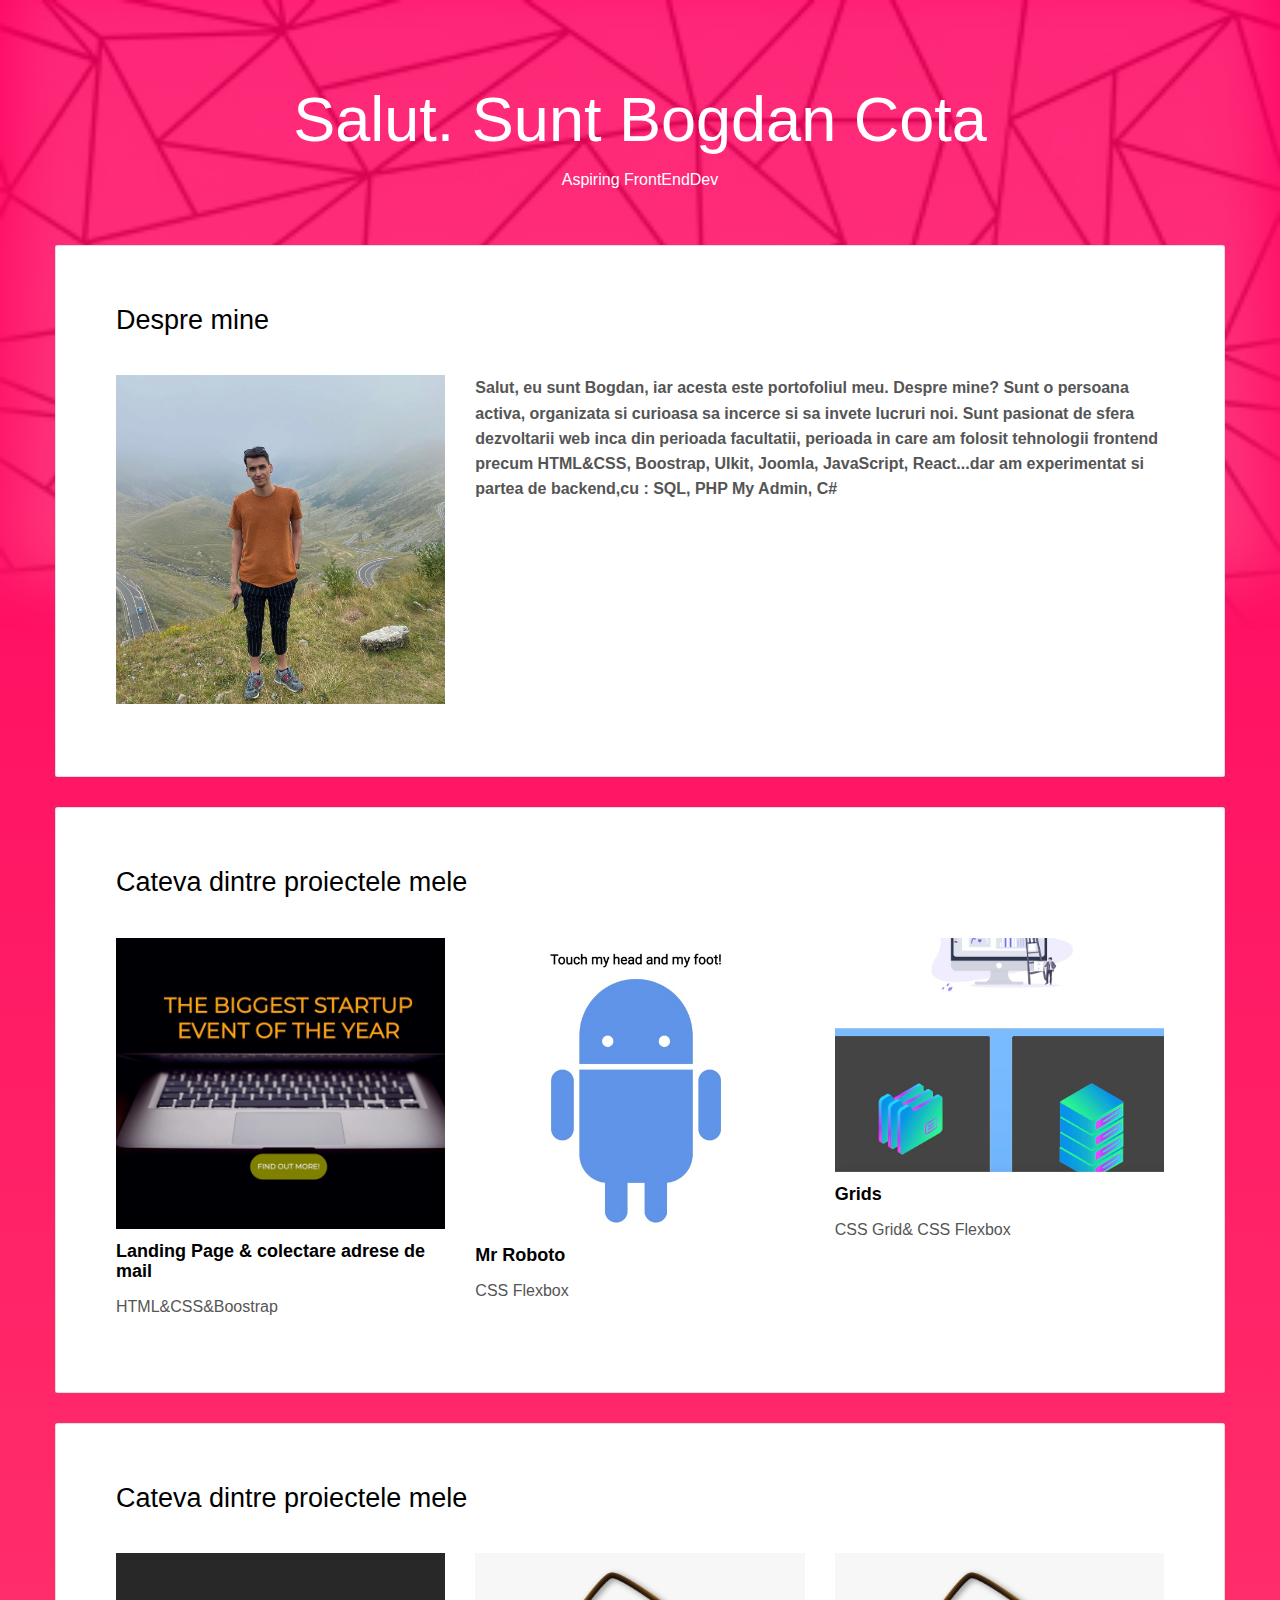
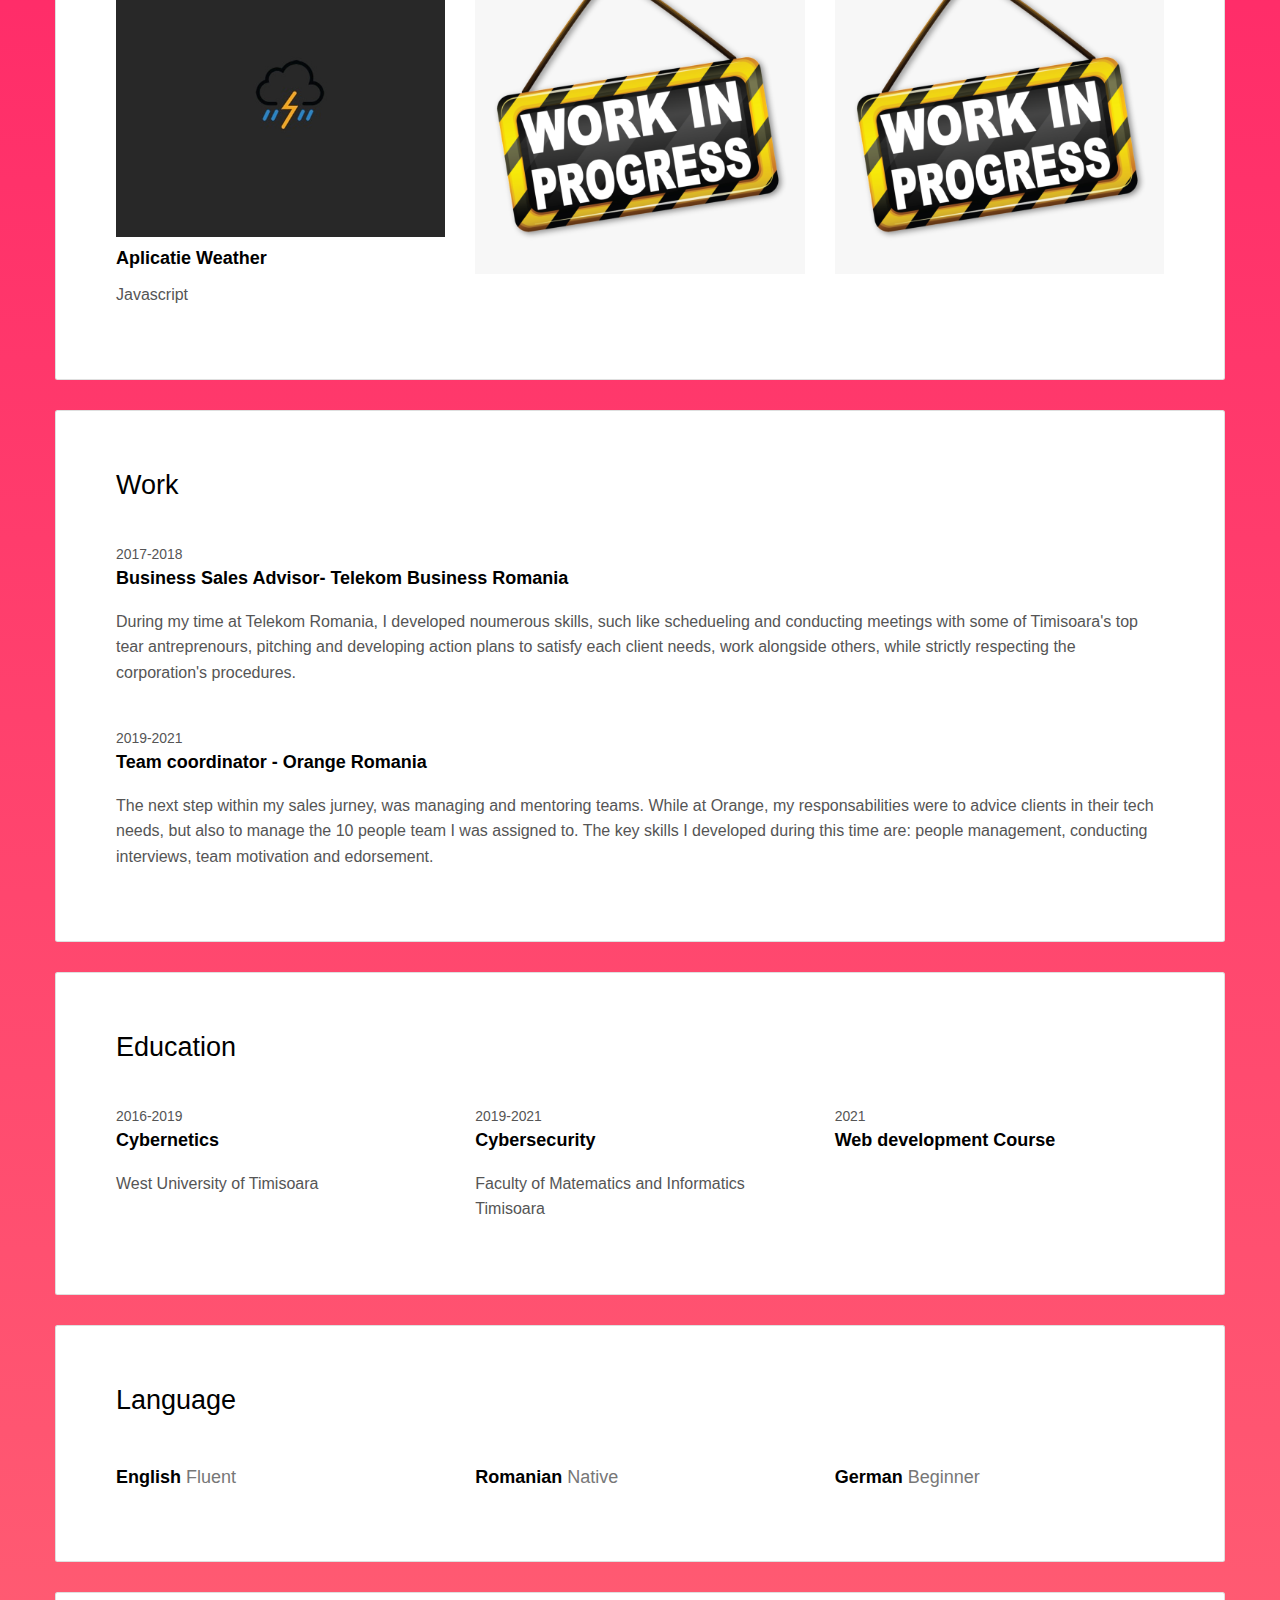
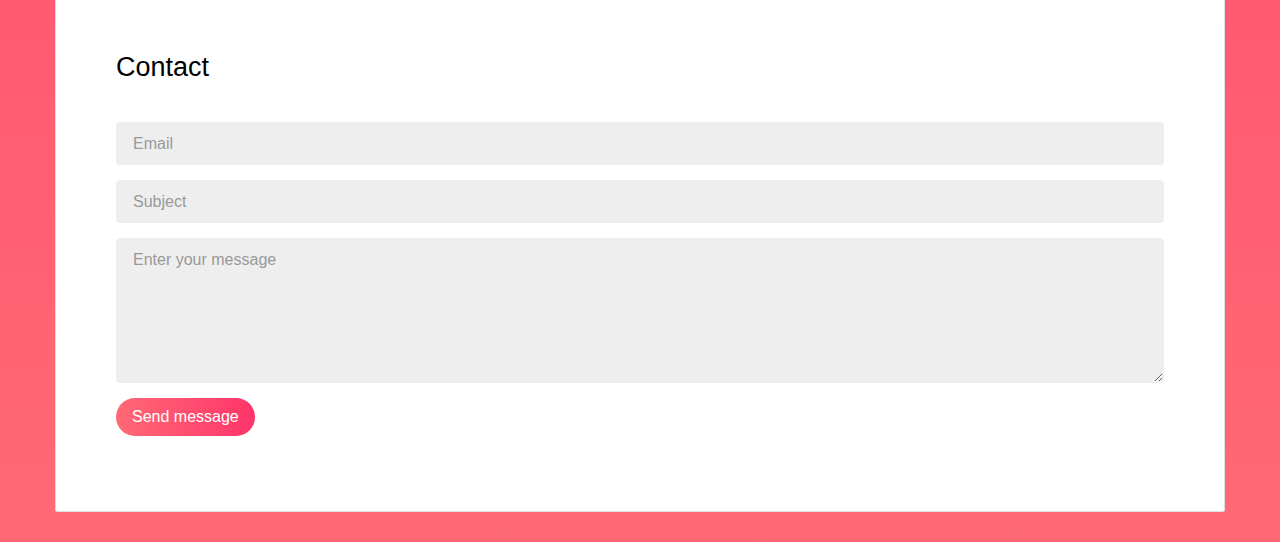
<file: index.html>
<!DOCTYPE html>
<html lang="en">

<head>
  <meta charset="UTF-8">
  <meta content="IE=edge" http-equiv="X-UA-Compatible">
  <meta content="width=device-width,initial-scale=1" name="viewport">
  <meta content="description" name="description">
  <meta name="google" content="notranslate" />
  <meta name="msapplication-tap-highlight" content="no">
  

  <title>Portofoliul meu</title>  

<link href="style.css" rel="stylesheet"></head>

<body class="">


<div class="background-color-layer" style="background-image: url('assets/images/pic3.jpeg')"
></div>
<main class="content-wrapper">
  <header class="white-text-container section-container">
    <div class="text-center">
      <h1>Salut. Sunt Bogdan Cota</h1>
      <p>Aspiring FrontEndDev</p>
    </div>
  </header>

 <div class="container">
   <div class="row">
     <div class="col-xs-12">
        <div class="card">
          <div class="card-block">
            <h2>Despre mine</h2>
            <div class="row">
              <div class="col-md-4">
                <p><img src="pic1.jpg" class="img-responsive" alt=""></p>
              </div>
              <div class="col-md-8">

              <strong><p>Salut, eu sunt Bogdan, iar acesta este portofoliul meu. Despre mine? Sunt o persoana activa, organizata si curioasa sa incerce si sa invete lucruri noi. Sunt pasionat de sfera dezvoltarii web inca din perioada facultatii, perioada in care am folosit tehnologii frontend precum HTML&CSS, Boostrap, UIkit, Joomla, JavaScript, React...dar am experimentat si partea de backend,cu : SQL, PHP My Admin, C#</p></strong>
              

              </div>
            </div>
          </div>
        </div>

        <div class="card">
          <div class="card-block">
            <h2>Cateva dintre proiectele mele</h2>
            <div class="row">
              <div class="col-md-4">
               <a href = "startup/startup.html"> <img src="./assets/images/landing.jpg" class="img-responsive" alt="poz1"></a>
                <h3 class="h5">Landing Page & colectare adrese de mail</h3>
                <p>HTML&CSS&Boostrap</p>
              </div>
              <div class="col-md-4">
                <a href="robo/robot.html"><img src="./assets/images/robo.jpg" class="img-responsive" alt="poz2"></a>
                <h3 class="h5">Mr Roboto</h3>
                <p>CSS Flexbox</p>
              </div>
              <div class="col-md-4">
                <a href="layout/layout.html"><img src="./assets/images/layout.jpg" class="img-responsive" alt=""></a>
                <h3 class="h5">Grids</h3>
                <p>CSS Grid& CSS Flexbox</p>
              </div>
            </div>
          </div>
        </div>

          <div class="card">
          <div class="card-block">
            <h2>Cateva dintre proiectele mele</h2>
            <div class="row">
              <div class="col-md-4">
                <a href="weather/vreme.html"><img src="./assets/images/vreme.jpg" class="img-responsive" alt=""></a>
                <h3 class="h5">Aplicatie Weather</h3>
                <p>Javascript</p>
              </div>
              <div class="col-md-4">
                <img src="./assets/images/wip.png" class="img-responsive" alt="">
                <h3 class="h5"></h3>
                <p></p>
              </div>
              <div class="col-md-4">
                <img src="./assets/images/wip.png" class="img-responsive" alt="">
                <h3 class="h5"></h3>
                <p></p>
              </div>
            </div>
          </div>
        </div>

        <div class="card">
          <div class="card-block">
            <h2>Work</h2>
            <div class="work-experience">
              <small class="date">2017-2018</small>
              <h3 class="h5 date-title">Business Sales Advisor- <a href="http://en.orson.io" title="Create professionnal website">Telekom Business Romania</a></h3>
              

              <p>During my time at Telekom Romania, I developed noumerous skills, such like schedueling and conducting meetings with some of Timisoara's top tear antreprenours, pitching and developing action plans to satisfy each client needs, work alongside others, while strictly respecting the corporation's procedures.</p>
            </div>

            <div class="work-experience">
              <small class="date">2019-2021</small>
              <h3 class="h5 date-title">Team coordinator - <a href="http://mashup-template.com" title="">Orange Romania</a></h3>
              
              <p>The next step within my sales jurney, was managing and mentoring teams. While at Orange, my responsabilities were to advice clients in their tech needs, but also to manage the 10 people team I was assigned to. The key skills I developed during this time are: people management, conducting interviews, team motivation and edorsement. </p>
            </div>
          </div>
        </div>
        

        <div class="card">
          <div class="card-block">
            <h2>Education</h2>
            <div class="row">
              <div class="col-md-4">
                <div class="education-experience">
                  <small class="date">2016-2019</small>
                  <h3 class="h5 date-title">Cybernetics</h3>
                  <p>West University of Timisoara</p>
                </div>
                
              </div>
              <div class="col-md-4">
                <div class="education-experience">
                  <small class="date">2019-2021</small>
                  <h3 class="h5 date-title">Cybersecurity</h3>
                  <p>Faculty of Matematics and Informatics Timisoara</p>
                </div>
              </div>
              <div class="col-md-4">
                <div class="education-experience">
                  <small class="date">2021</small>
                  <h3 class="h5 date-title">Web development Course</h3>
                  <p></p>
                </div>
              </div>
            </div>
          </div>
        </div>
        
        <div class="card">
          <div class="card-block">
            <h2>Language</h2>
            <div class="row">
              <div class="col-md-4">
                <div class="language-experience">
                  <h3 class="h5">English  <small>Fluent</small></h3>
                </div>
              </div>
              <div class="col-md-4">
                <div class="language-experience">
                  <h3 class="h5">Romanian  <small>Native</small></h3>
                </div>
              </div>
              <div class="col-md-4">
                <div class="language-experience">
                  <h3 class="h5">German  <small>Beginner</small></h3>
                </div>
              </div>
            </div>
          </div>
        </div>
        
       

        <div class="card">
          <div class="card-block">
            <h2>Contact</h2>
            <form action="" class="reveal-content">
              <div class="form-group">
                <input type="email" class="form-control" id="email" placeholder="Email">
              </div>
              <div class="form-group">
                <input type="text" class="form-control" id="subject" placeholder="Subject">
              </div>
              <div class="form-group">
                <textarea class="form-control" rows="5" placeholder="Enter your message"></textarea>
              </div>
              <div class="form-group">
                <button type="submit" class=" btn btn-primary">Send message</button>
              </div> 
            </form>
          </div>
        </div>
     </div>
   </div>
 </div>

</main>


</body>

</html>
</file>
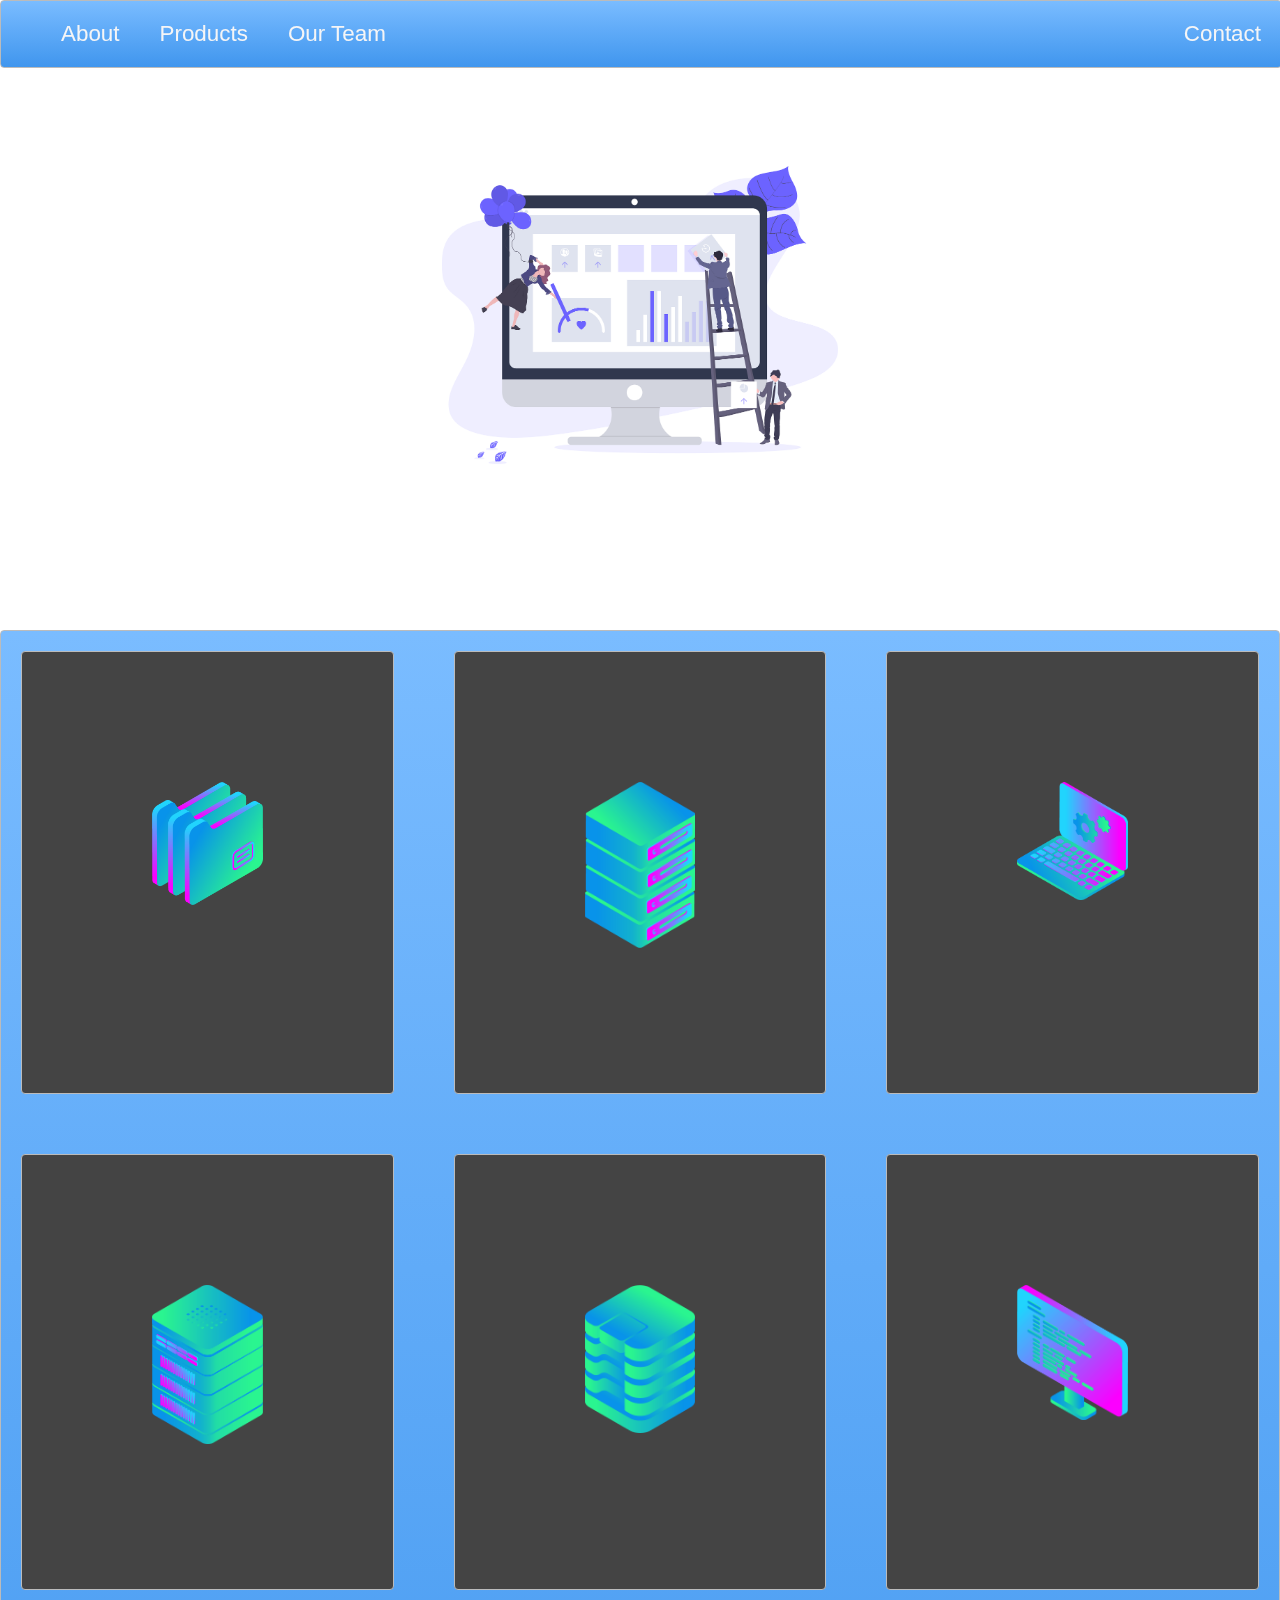
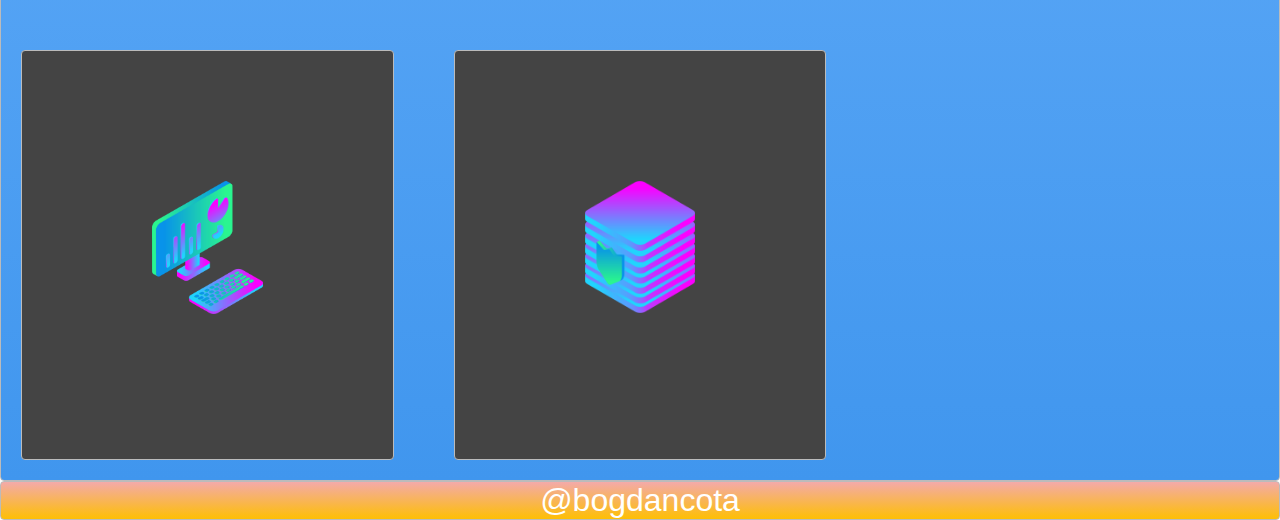
<file: layout/layout.html>
<!DOCTYPE html>
<html>
<head>
  <title>Layout&Grid</title>
  <link rel="stylesheet" type="text/css" href="./style.css">
</head>
<body>
  <nav class="zone blue sticky">
      <ul class="main-nav">
          <li><a href="">About</a></li>
          <li><a href="">Products</a></li>
          <li><a href="">Our Team</a></li>
          <li class="push"><a href="">Contact</a></li>
  </ul>
  </nav>
  <div class="container"><img class="cover" src="./img/undraw.png"></div>
  <div class="zone blue grid-wrapper">
    <div class="box zone"><img src="./img/files_2.png"></div>
    <div class="box zone"><img src="./img/server_2_2.png"></div>
    <div class="box zone"><img src="./img/monitor_settings_2.png"></div>
    <div class="box zone"><img src="./img/server_3.png"></div>
    <div class="box zone"><img src="./img/data_storage_2_2.png"></div>
    <div class="box zone"><img src="./img/monitor_coding_2.png"></div>
    <div class="box zone"><img src="./img/desktop_analytics_2.png"></div>
    <div class="box zone"><img src="./img/server_safe_2.png"></div>
  </div>
  <footer class="zone yellow">@bogdancota</footer>
</div>
</body>
</html>
</file>
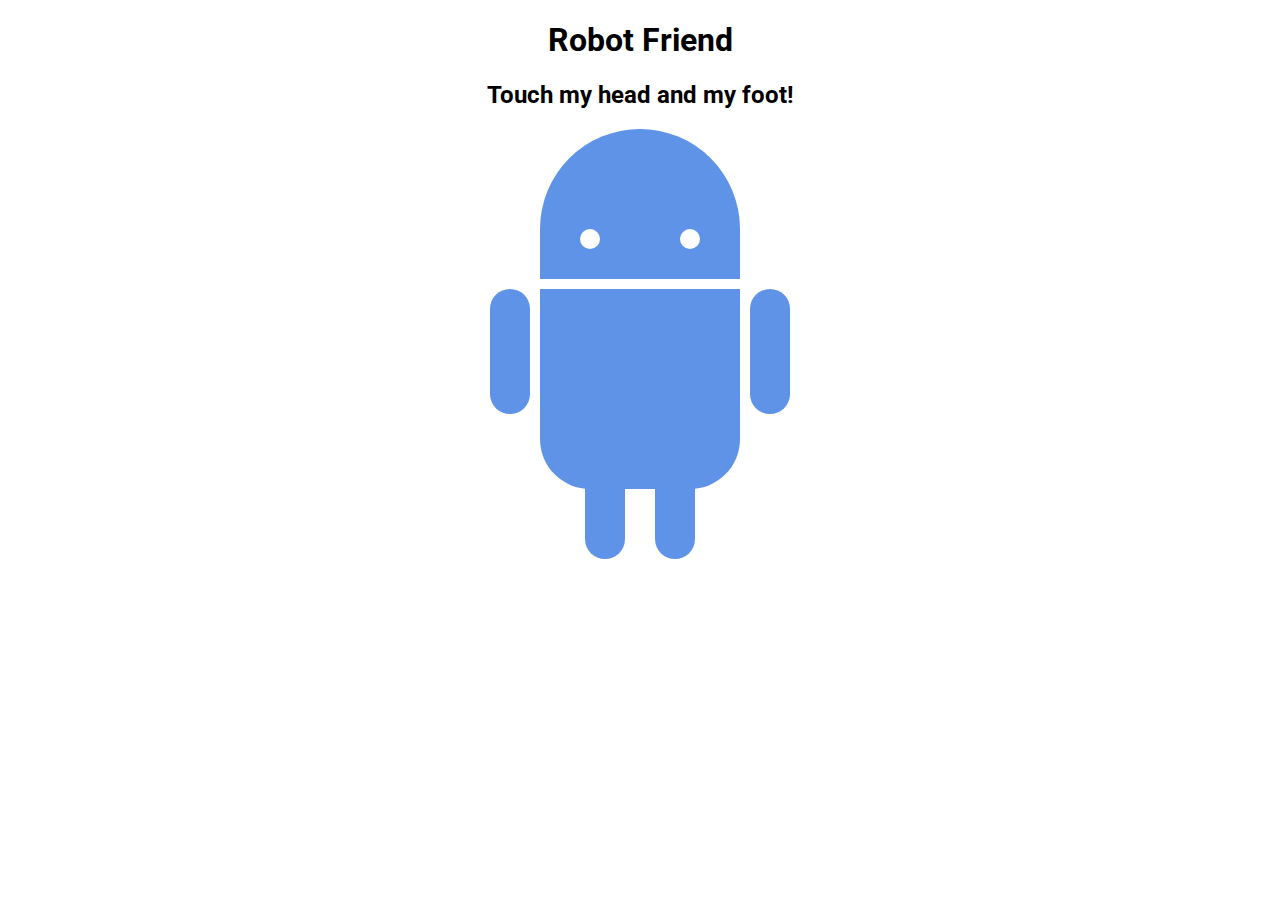
<file: robo/robot.html>
<!DOCTYPE html>
<html>
<head>
	<title>RoboPage</title>
	<link rel="stylesheet" type="text/css" href="style.css">
	<link href="https://fonts.googleapis.com/css?family=Roboto" rel="stylesheet">
</head>
<body>
	<h1>Robot Friend</h1>
	<h2>Touch my head and my foot!</h2>
	<div class="robots">
		<div class="android"> 
			<div class="head"> 
				<div class="eyes"> 
					<div class="left_eye"></div> 
					<div class="right_eye"></div>
				</div> 
			</div> 
			<div class="upper_body"> 
				<div class="left_arm"></div> 
				<div class="torso"></div> 
				<div class="right_arm"></div> 
			</div> 
			<div class="lower_body"> 
				<div class="left_leg"></div> 
				<div class="right_leg"></div> 
			</div> 
		</div>
	</div>
</body>
</html>
</file>
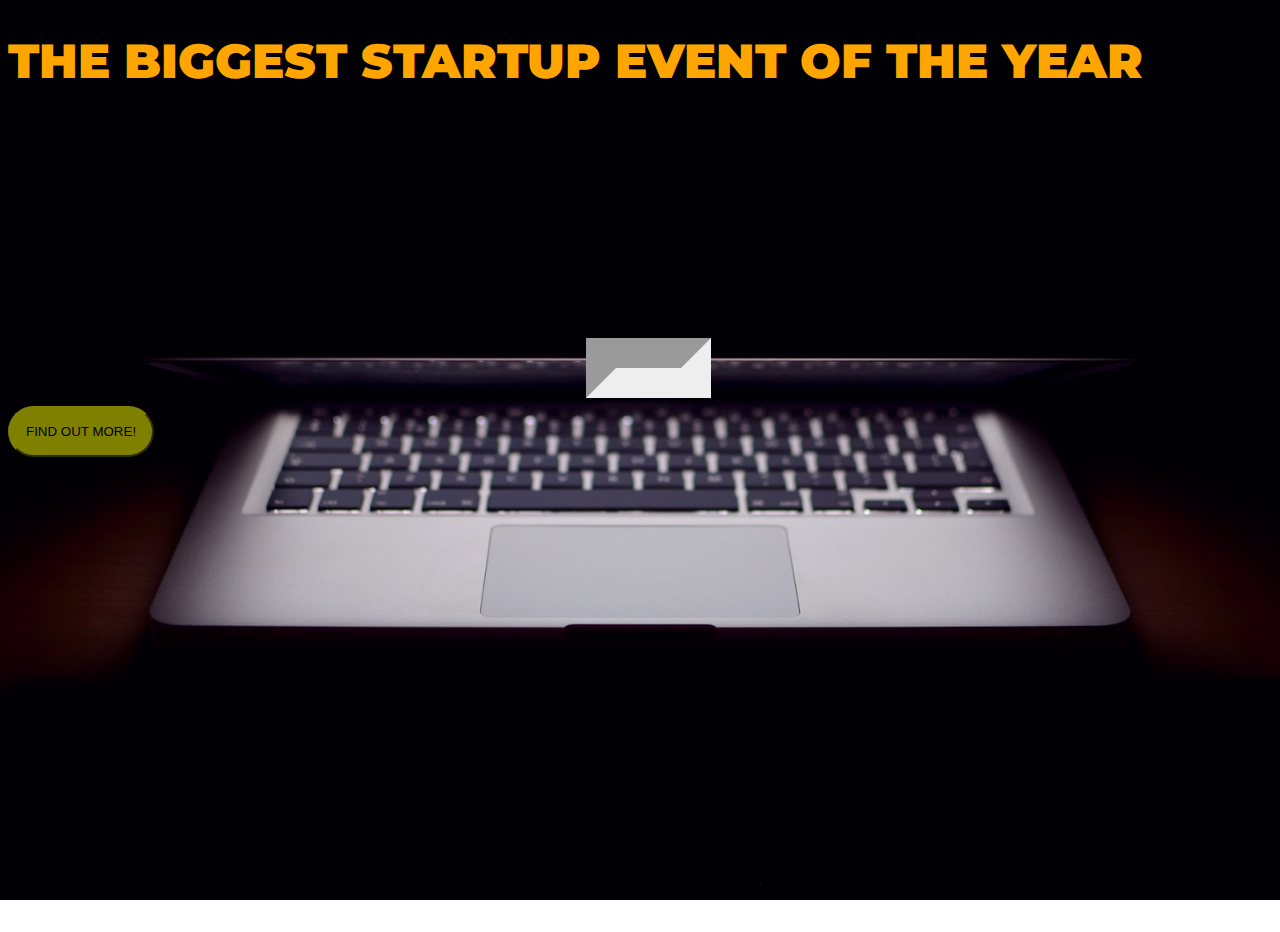
<file: startup/startup.html>
<!DOCTYPE html>
<html>

    <head>
      <meta charset="utf-8">
    <meta name="viewport" content="width=device-width, initial-scale=1">
    <link href="https://cdn.jsdelivr.net/npm/bootstrap@5.0.0/dist/css/bootstrap.min.css" rel="stylesheet" integrity="sha384-wEmeIV1mKuiNpC+IOBjI7aAzPcEZeedi5yW5f2yOq55WWLwNGmvvx4Um1vskeMj0" crossorigin="anonymous">

    <title>Startup</title>

    <!-- Google Fonts -->
    <link href="https://fonts.googleapis.com/css?family=Montserrat" rel="stylesheet">

    <!-- Bootstrap CSS from a CDN. This way you don't have to include the bootstrap file yourself -->
    <link rel="stylesheet" href="https://stackpath.bootstrapcdn.com/bootstrap/4.3.1/css/bootstrap.min.css" integrity="sha384-ggOyR0iXCbMQv3Xipma34MD+dH/1fQ784/j6cY/iJTQUOhcWr7x9JvoRxT2MZ w1T" crossorigin="anonymous">
    
    <!-- Your own stylesheet -->
    <link rel="stylesheet" type="text/css" href="style.css">
  </head>

  <body>
<div class="container  d-flex align-items-center h-100"> 
  <div class="row"> 
    <header class="text-center">
<h1 class= "text-uppercase  "><strong>The biggest startup event of the year</strong></h1>
</header>
<section class ="buffer col-12"></section>
<section class="text-center"> 
<hr>
<a href="https://mailchi.mp/321ccdd6ad6f/cotabogdan"><button class="btn btn-primary btn-xl">Find out more!</button>
</a>
</section>
</div> 
</div>

  </body>
</html>
</file>
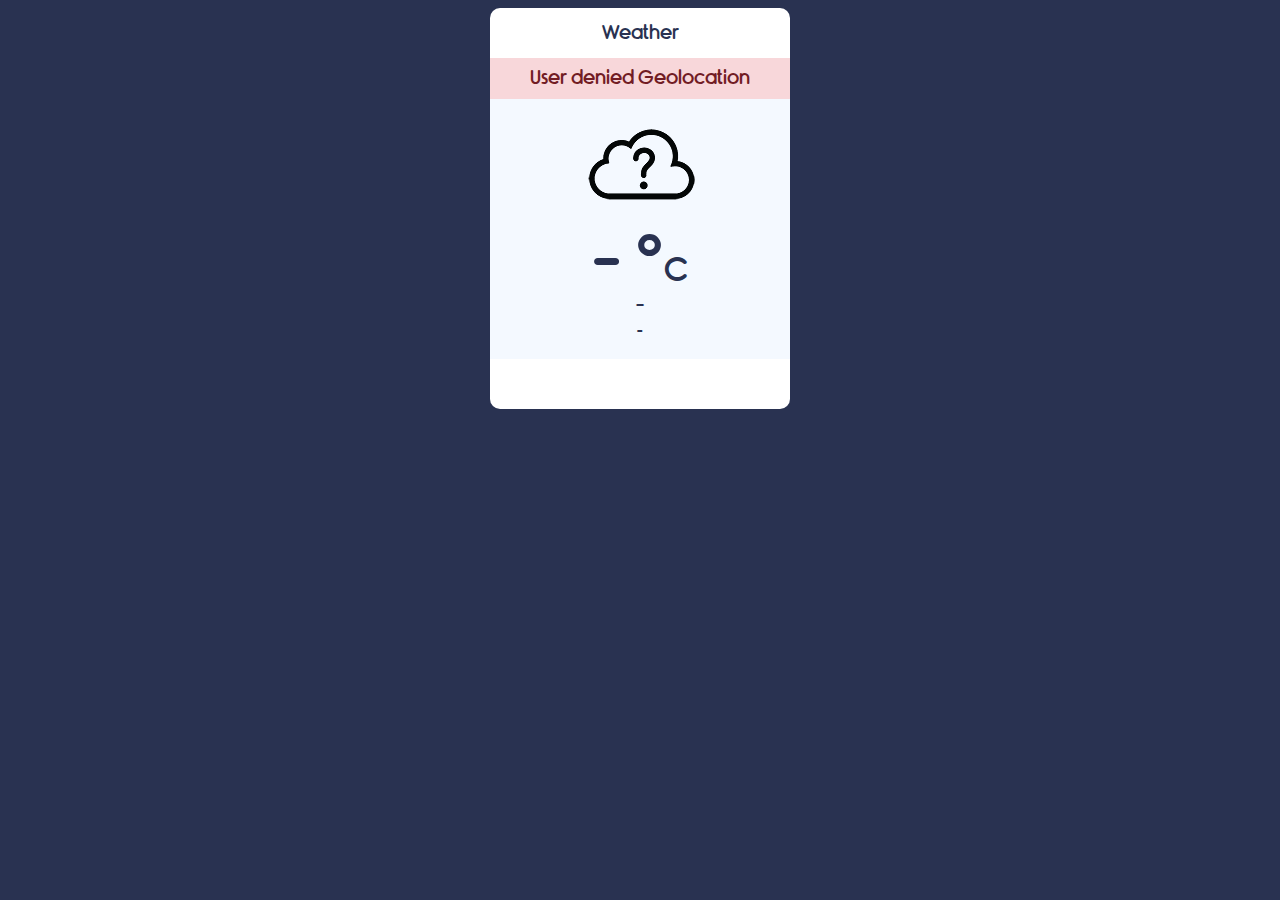
<file: weather/vreme.html>
<!DOCTYPE html>
<html lang="en">
<head>
    <meta charset="UTF-8">
    <title>Weather App - JavaScript</title>
    <link rel="stylesheet" href="font/Rimouski.css">
    <link rel="stylesheet" href="style.css">
</head>
<body>
    
    <div class="container">
        <div class="app-title">
            <p>Weather</p>
        </div>
        <div class="notification"> </div>
        <div class="weather-container">
            <div class="weather-icon">
                <img src="icons/unknown.png" alt="">
            </div>
            <div class="temperature-value">
                <p>- °<span>C</span></p>
            </div>
            <div class="temperature-description">
                <p> - </p>
            </div>
            <div class="location">
                <p>-</p>
            </div>
        </div>
    </div>
    
    <script src="app.js"></script>
</body>
</html>
</file>
<file: style.css>
@import url(https://fonts.googleapis.com/css?family=html{font-family:sans-serif;-ms-text-size-adjust:100%;-webkit-text-size-adjust:100%}body{margin:0}article,aside,details,figcaption,figure,footer,header,hgroup,main,menu,nav,section,summary{display:block}audio,canvas,progress,video{display:inline-block;vertical-align:baseline}audio:not([controls]){display:none;height:0}[hidden],template{display:none}a{background-color:transparent}a:active,a:hover{outline:0}abbr[title]{border-bottom:1px dotted}b,strong{font-weight:700}dfn{font-style:italic}h1{font-size:2em;margin:.67em 0}mark{background:#ff0;color:#000}small{font-size:80%}sub,sup{font-size:75%;line-height:0;position:relative;vertical-align:baseline}sup{top:-.5em}sub{bottom:-.25em}img{border:0}svg:not(:root){overflow:hidden}figure{margin:1em 40px}hr{box-sizing:content-box;height:0}pre{overflow:auto}code,kbd,pre,samp{font-family:monospace,monospace;font-size:1em}button,input,optgroup,select,textarea{color:inherit;font:inherit;margin:0}button{overflow:visible}button,select{text-transform:none}button,html input[type=button],input[type=reset],input[type=submit]{-webkit-appearance:button;cursor:pointer}button[disabled],html input[disabled]{cursor:default}button::-moz-focus-inner,input::-moz-focus-inner{border:0;padding:0}input{line-height:normal}input[type=checkbox],input[type=radio]{box-sizing:border-box;padding:0}input[type=number]::-webkit-inner-spin-button,input[type=number]::-webkit-outer-spin-button{height:auto}input[type=search]{-webkit-appearance:textfield;box-sizing:content-box}input[type=search]::-webkit-search-cancel-button,input[type=search]::-webkit-search-decoration{-webkit-appearance:none}fieldset{border:1px solid silver;margin:0 2px;padding:.35em .625em .75em}textarea{overflow:auto}optgroup{font-weight:700}table{border-collapse:collapse;border-spacing:0}td,th{padding:0}



html {
	font-family: sans-serif;
	-ms-text-size-adjust: 100%;
	-webkit-text-size-adjust: 100%
}

body {
	margin: 0
}

article,
aside,
details,
figcaption,
figure,
footer,
header,
hgroup,
main,
menu,
nav,
section,
summary {
	display: block
}

audio,
canvas,
progress,
video {
	display: inline-block;
	vertical-align: baseline
}

audio:not([controls]) {
	display: none;
	height: 0
}

[hidden],
template {
	display: none
}

a {
	background-color: transparent
}

a:active,
a:hover {
	outline: 0
}

abbr[title] {
	border-bottom: 1px dotted
}

b,
strong {
	font-weight: 700
}

dfn {
	font-style: italic
}

h1 {
	font-size: 2em;
	margin: .67em 0
}

mark {
	background: #ff0;
	color: #000
}

small {
	font-size: 80%
}

sub,
sup {
	font-size: 75%;
	line-height: 0;
	position: relative;
	vertical-align: baseline
}

sup {
	top: -.5em
}

sub {
	bottom: -.25em
}

img {
	border: 0
}

svg:not(:root) {
	overflow: hidden
}

figure {
	margin: 1em 40px
}

hr {
	box-sizing: content-box;
	height: 0
}

pre {
	overflow: auto
}

code,
kbd,
pre,
samp {
	font-family: monospace, monospace;
	font-size: 1em
}

button,
input,
optgroup,
select,
textarea {
	color: inherit;
	font: inherit;
	margin: 0
}

button {
	overflow: visible
}

button,
select {
	text-transform: none
}

button,
html input[type=button],
input[type=reset],
input[type=submit] {
	-webkit-appearance: button;
	cursor: pointer
}

button[disabled],
html input[disabled] {
	cursor: default
}

button::-moz-focus-inner,
input::-moz-focus-inner {
	border: 0;
	padding: 0
}

input {
	line-height: normal
}

input[type=checkbox],
input[type=radio] {
	box-sizing: border-box;
	padding: 0
}

input[type=number]::-webkit-inner-spin-button,
input[type=number]::-webkit-outer-spin-button {
	height: auto
}

input[type=search] {
	-webkit-appearance: textfield;
	box-sizing: content-box
}

input[type=search]::-webkit-search-cancel-button,
input[type=search]::-webkit-search-decoration {
	-webkit-appearance: none
}

fieldset {
	border: 1px solid silver;
	margin: 0 2px;
	padding: .35em .625em .75em
}

textarea {
	overflow: auto
}

optgroup {
	font-weight: 700
}

table {
	border-collapse: collapse;
	border-spacing: 0
}

td,
th {
	padding: 0
}
@media print {
	*,
	:after,
	:before {
		background: transparent!important;
		color: #000!important;
		box-shadow: none!important;
		text-shadow: none!important
	}
	a,
	a:visited {
		text-decoration: underline
	}
	a[href]:after {
		content: " (" attr(href) ")"
	}
	abbr[title]:after {
		content: " (" attr(
title) ")"
	}
	a[href^="#"]:after,
	a[href^="javascript:"]:after {
		content: ""
	}
	blockquote,
	pre {
		border: 1px solid #999;
		page-break-inside: avoid
	}
	thead {
		display: table-header-group
	}
	img,
	tr {
		page-break-inside: avoid
	}
	img {
		max-width: 100%!important
	}
	h2,
	h3,
	p {
		orphans: 3;
		widows: 3
	}
	h2,
	h3 {
		page-break-after: avoid
	}
	.navbar {
		display: none
	}
	.btn>.caret,
	.dropup>.btn>.caret {
		border-top-color: #000!important
	}
	.label {
		border: 1px solid #000
	}
	.table {
		border-collapse: collapse!important
	}
	.table td,
	.table th {
		background-color: #fff!important
	}
	.table-bordered td,
	.table-bordered th {
		border: 1px solid #ddd!important
	}
}

*,
:after,
:before {
	-webkit-box-sizing: border-box;
	-moz-box-sizing: border-box;
	box-sizing: border-box
}

html {
	font-size: 10px;
	-webkit-tap-highlight-color: transparent
}

body {
	font-family: Lato, Helvetica, Arial, sans-serif;
	font-size: 16px;
	line-height: 1.58;
	color: #555;
	background-color: #fff
}

button,
input,
select,
textarea {
	font-family: inherit;
	font-size: inherit;
	line-height: inherit
}

a {
	color: #ff0060;
	text-decoration: none
}

a:focus,
a:hover {
	color: #b30043;
	text-decoration: underline
}

a:focus {
	outline: 5px auto -webkit-focus-ring-color;
	outline-offset: -2px
}

figure {
	margin: 0
}

img {
	vertical-align: middle
}

.img-responsive {
	display: block;
	max-width: 100%;
	height: auto
}

.img-rounded {
	border-radius: 6px
}

.img-thumbnail {
	padding: 4px;
	line-height: 1.58;
	background-color: #fff;
	border: 1px solid #ddd;
	border-radius: 4px;
	-webkit-transition: all .2s ease-in-out;
	-o-transition: all .2s ease-in-out;
	transition: all .2s ease-in-out;
	display: inline-block;
	max-width: 100%;
	height: auto
}

.img-circle {
	border-radius: 50%
}

hr {
	margin-top: 25px;
	margin-bottom: 25px;
	border: 0;
	border-top: 1px solid #eee
}

.sr-only {
	position: absolute;
	width: 1px;
	height: 1px;
	margin: -1px;
	padding: 0;
	overflow: hidden;
	clip: rect(0, 0, 0, 0);
	border: 0
}

.sr-only-focusable:active,
.sr-only-focusable:focus {
	position: static;
	width: auto;
	height: auto;
	margin: 0;
	overflow: visible;
	clip: auto
}

[role=button] {
	cursor: pointer
}

.h1,
.h2,
.h3,
.h4,
.h5,
.h6,
h1,
h2,
h3,
h4,
h5,
h6 {
	font-family: Oswald, Helvetica, Arial, sans-serif;
	font-weight: 400;
	line-height: 1.1;
	color: #000
}

.h1 .small,
.h1 small,
.h2 .small,
.h2 small,
.h3 .small,
.h3 small,
.h4 .small,
.h4 small,
.h5 .small,
.h5 small,
.h6 .small,
.h6 small,
h1 .small,
h1 small,
h2 .small,
h2 small,
h3 .small,
h3 small,
h4 .small,
h4 small,
h5 .small,
h5 small,
h6 .small,
h6 small {
	font-weight: 400;
	line-height: 1;
	color: #777
}

.h1,
.h2,
.h3,
h1,
h2,
h3 {
	margin-top: 25px;
	margin-bottom: 12.5px
}

.h1 .small,
.h1 small,
.h2 .small,
.h2 small,
.h3 .small,
.h3 small,
h1 .small,
h1 small,
h2 .small,
h2 small,
h3 .small,
h3 small {
	font-size: 65%
}

.h4,
.h5,
.h6,
h4,
h5,
h6 {
	margin-top: 12.5px;
	margin-bottom: 12.5px
}

.h4 .small,
.h4 small,
.h5 .small,
.h5 small,
.h6 .small,
.h6 small,
h4 .small,
h4 small,
h5 .small,
h5 small,
h6 .small,
h6 small {
	font-size: 75%
}

.h1,
h1 {
	font-size: 63px
}

.h2,
h2 {
	font-size: 27px
}

.h3,
.h4,
h3,
h4 {
	font-size: 20px
}

.h5,
h5 {
	font-size: 18px
}

.h6,
h6 {
	font-size: 14px
}

p {
	margin: 0 0 12.5px
}

.lead {
	margin-bottom: 25px;
	font-size: 18px;
	font-weight: 300;
	line-height: 1.4
}

@media (min-width:768px) {
	.lead {
		font-size: 24px
	}
}

.small,
small {
	font-size: 87%
}

.mark,
mark {
	background-color: #fcf8e3;
	padding: .2em
}

.text-left {
	text-align: left
}

.text-right {
	text-align: right
}

.text-center {
	text-align: center
}

.text-justify {
	text-align: justify
}

.text-nowrap {
	white-space: nowrap
}

.text-lowercase {
	text-transform: lowercase
}

.initialism,
.text-uppercase {
	text-transform: uppercase
}

.text-capitalize {
	text-transform: capitalize
}

.text-muted {
	color: #777
}

.text-primary {
	color: #ff0060
}

a.text-primary:focus,
a.text-primary:hover {
	color: #cc004d
}

.text-success {
	color: #fff
}

a.text-success:focus,
a.text-success:hover {
	color: #e6e6e6
}

.text-info {
	color: #31708f
}

a.text-info:focus,
a.text-info:hover {
	color: #245269
}

.text-warning {
	color: #8a6d3b
}

a.text-warning:focus,
a.text-warning:hover {
	color: #66512c
}

.text-danger {
	color: #fff
}

a.text-danger:focus,
a.text-danger:hover {
	color: #e6e6e6
}

.bg-primary {
	color: #fff;
	background-color: #ff0060
}

a.bg-primary:focus,
a.bg-primary:hover {
	background-color: #cc004d
}

.bg-success {
	background-color: #87e329
}

a.bg-success:focus,
a.bg-success:hover {
	background-color: #6dc019
}

.bg-info {
	background-color: #d9edf7
}

a.bg-info:focus,
a.bg-info:hover {
	background-color: #afd9ee
}

.bg-warning {
	background-color: #fcf8e3
}

a.bg-warning:focus,
a.bg-warning:hover {
	background-color: #f7ecb5
}

.bg-danger {
	background-color: #ff2c74
}

a.bg-danger:focus,
a.bg-danger:hover {
	background-color: #f80055
}

.page-header {
	padding-bottom: 11.5px;
	margin: 50px 0 25px;
	border-bottom: 1px solid #eee
}

ol,
ul {
	margin-top: 0;
	margin-bottom: 12.5px
}

ol ol,
ol ul,
ul ol,
ul ul {
	margin-bottom: 0
}

.list-inline,
.list-unstyled {
	padding-left: 0;
	list-style: none
}

.list-inline {
	margin-left: -5px
}

.list-inline>li {
	display: inline-block;
	padding-left: 5px;
	padding-right: 5px
}

dl {
	margin-top: 0;
	margin-bottom: 25px
}

dd,
dt {
	line-height: 1.58
}

dt {
	font-weight: 700
}

dd {
	margin-left: 0
}

.dl-horizontal dd:after,
.dl-horizontal dd:before {
	content: " ";
	display: table
}

.dl-horizontal dd:after {
	clear: both
}

@media (min-width:768px) {
	.dl-horizontal dt {
		float: left;
		width: 160px;
		clear: left;
		text-align: right;
		overflow: hidden;
		text-overflow: ellipsis;
		white-space: nowrap
	}
	.dl-horizontal dd {
		margin-left: 180px
	}
}

abbr[data-original-title],
abbr[title] {
	cursor: help;
	border-bottom: 1px dotted #777
}

.initialism {
	font-size: 90%
}

blockquote {
	padding: 12.5px 25px;
	margin: 0 0 25px;
	font-size: 20px;
	border-left: 5px solid #eee
}

blockquote ol:last-child,
blockquote p:last-child,
blockquote ul:last-child {
	margin-bottom: 0
}

blockquote .small,
blockquote footer,
blockquote small {
	display: block;
	font-size: 80%;
	line-height: 1.58;
	color: #777
}

blockquote .small:before,
blockquote footer:before,
blockquote small:before {
	content: "\2014   \A0"
}

.blockquote-reverse,
blockquote.pull-right {
	padding-right: 15px;
	padding-left: 0;
	border-right: 5px solid #eee;
	border-left: 0;
	text-align: right
}

.blockquote-reverse .small:before,
.blockquote-reverse footer:before,
.blockquote-reverse small:before,
blockquote.pull-right .small:before,
blockquote.pull-right footer:before,
blockquote.pull-right small:before {
	content: ""
}

.blockquote-reverse .small:after,
.blockquote-reverse footer:after,
.blockquote-reverse small:after,
blockquote.pull-right .small:after,
blockquote.pull-right footer:after,
blockquote.pull-right small:after {
	content: "\A0   \2014"
}

address {
	margin-bottom: 25px;
	font-style: normal;
	line-height: 1.58
}

code,
kbd,
pre,
samp {
	font-family: Menlo, Monaco, Consolas, Courier New, monospace
}

code {
	color: #c7254e;
	background-color: #f9f2f4;
	border-radius: 4px
}

code,
kbd {
	padding: 2px 4px;
	font-size: 90%
}

kbd {
	color: #fff;
	background-color: #333;
	border-radius: 3px;
	box-shadow: inset 0 -1px 0 rgba(0, 0, 0, .25)
}

kbd kbd {
	padding: 0;
	font-size: 100%;
	font-weight: 700;
	box-shadow: none
}

pre {
	display: block;
	padding: 12px;
	margin: 0 0 12.5px;
	font-size: 15px;
	line-height: 1.58;
	word-break: break-all;
	word-wrap: break-word;
	color: #333;
	background-color: #f5f5f5;
	border: 1px solid #ccc;
	border-radius: 4px
}

pre code {
	padding: 0;
	font-size: inherit;
	color: inherit;
	white-space: pre-wrap;
	background-color: transparent;
	border-radius: 0
}

.pre-scrollable {
	max-height: 340px;
	overflow-y: scroll
}

.container {
	margin-right: auto;
	margin-left: auto;
	padding-left: 15px;
	padding-right: 15px
}

.container:after,
.container:before {
	content: " ";
	display: table
}

.container:after {
	clear: both
}

@media (min-width:768px) {
	.container {
		width: 750px
	}
}

@media (min-width:992px) {
	.container {
		width: 970px
	}
}

@media (min-width:1200px) {
	.container {
		width: 1170px
	}
}

.container-fluid {
	margin-right: auto;
	margin-left: auto;
	padding-left: 15px;
	padding-right: 15px
}

.container-fluid:after,
.container-fluid:before {
	content: " ";
	display: table
}

.container-fluid:after {
	clear: both
}

.row {
	margin-left: -15px;
	margin-right: -15px
}

.row:after,
.row:before {
	content: " ";
	display: table
}

.row:after {
	clear: both
}

.col-lg-1,
.col-lg-2,
.col-lg-3,
.col-lg-4,
.col-lg-5,
.col-lg-6,
.col-lg-7,
.col-lg-8,
.col-lg-9,
.col-lg-10,
.col-lg-11,
.col-lg-12,
.col-md-1,
.col-md-2,
.col-md-3,
.col-md-4,
.col-md-5,
.col-md-6,
.col-md-7,
.col-md-8,
.col-md-9,
.col-md-10,
.col-md-11,
.col-md-12,
.col-sm-1,
.col-sm-2,
.col-sm-3,
.col-sm-4,
.col-sm-5,
.col-sm-6,
.col-sm-7,
.col-sm-8,
.col-sm-9,
.col-sm-10,
.col-sm-11,
.col-sm-12,
.col-xs-1,
.col-xs-2,
.col-xs-3,
.col-xs-4,
.col-xs-5,
.col-xs-6,
.col-xs-7,
.col-xs-8,
.col-xs-9,
.col-xs-10,
.col-xs-11,
.col-xs-12.img{
	position: relative;
	min-height: 1px;
	padding-left: 15px;
	padding-right: 15px

}

.proiect1:hover{
	transform: (1.5);
}
}

.col-xs-1,
.col-xs-2,
.col-xs-3,
.col-xs-4,
.col-xs-5,
.col-xs-6,
.col-xs-7,
.col-xs-8,
.col-xs-9,
.col-xs-10,
.col-xs-11,
.col-xs-12 {
	float: left
}

.col-xs-1 {
	width: 8.33333%
}

.col-xs-2 {
	width: 16.66667%
}

.col-xs-3 {
	width: 25%
}

.col-xs-4 {
	width: 33.33333%
}

.col-xs-5 {
	width: 41.66667%
}

.col-xs-6 {
	width: 50%
}

.col-xs-7 {
	width: 58.33333%
}

.col-xs-8 {
	width: 66.66667%
}

.col-xs-9 {
	width: 75%
}

.col-xs-10 {
	width: 83.33333%
}

.col-xs-11 {
	width: 91.66667%
}

.col-xs-12 {
	width: 100%
}

.col-xs-pull-0 {
	right: auto
}

.col-xs-pull-1 {
	right: 8.33333%
}

.col-xs-pull-2 {
	right: 16.66667%
}

.col-xs-pull-3 {
	right: 25%
}

.col-xs-pull-4 {
	right: 33.33333%
}

.col-xs-pull-5 {
	right: 41.66667%
}

.col-xs-pull-6 {
	right: 50%
}

.col-xs-pull-7 {
	right: 58.33333%
}

.col-xs-pull-8 {
	right: 66.66667%
}

.col-xs-pull-9 {
	right: 75%
}

.col-xs-pull-10 {
	right: 83.33333%
}

.col-xs-pull-11 {
	right: 91.66667%
}

.col-xs-pull-12 {
	right: 100%
}

.col-xs-push-0 {
	left: auto
}

.col-xs-push-1 {
	left: 8.33333%
}

.col-xs-push-2 {
	left: 16.66667%
}

.col-xs-push-3 {
	left: 25%
}

.col-xs-push-4 {
	left: 33.33333%
}

.col-xs-push-5 {
	left: 41.66667%
}

.col-xs-push-6 {
	left: 50%
}

.col-xs-push-7 {
	left: 58.33333%
}

.col-xs-push-8 {
	left: 66.66667%
}

.col-xs-push-9 {
	left: 75%
}

.col-xs-push-10 {
	left: 83.33333%
}

.col-xs-push-11 {
	left: 91.66667%
}

.col-xs-push-12 {
	left: 100%
}

.col-xs-offset-0 {
	margin-left: 0
}

.col-xs-offset-1 {
	margin-left: 8.33333%
}

.col-xs-offset-2 {
	margin-left: 16.66667%
}

.col-xs-offset-3 {
	margin-left: 25%
}

.col-xs-offset-4 {
	margin-left: 33.33333%
}

.col-xs-offset-5 {
	margin-left: 41.66667%
}

.col-xs-offset-6 {
	margin-left: 50%
}

.col-xs-offset-7 {
	margin-left: 58.33333%
}

.col-xs-offset-8 {
	margin-left: 66.66667%
}

.col-xs-offset-9 {
	margin-left: 75%
}

.col-xs-offset-10 {
	margin-left: 83.33333%
}

.col-xs-offset-11 {
	margin-left: 91.66667%
}

.col-xs-offset-12 {
	margin-left: 100%
}

@media (min-width:768px) {
	.col-sm-1,
	.col-sm-2,
	.col-sm-3,
	.col-sm-4,
	.col-sm-5,
	.col-sm-6,
	.col-sm-7,
	.col-sm-8,
	.col-sm-9,
	.col-sm-10,
	.col-sm-11,
	.col-sm-12 {
		float: left
	}
	.col-sm-1 {
		width: 8.33333%
	}
	.col-sm-2 {
		width: 16.66667%
	}
	.col-sm-3 {
		width: 25%
	}
	.col-sm-4 {
		width: 33.33333%
	}
	.col-sm-5 {
		width: 41.66667%
	}
	.col-sm-6 {
		width: 50%
	}
	.col-sm-7 {
		width: 58.33333%
	}
	.col-sm-8 {
		width: 66.66667%
	}
	.col-sm-9 {
		width: 75%
	}
	.col-sm-10 {
		width: 83.33333%
	}
	.col-sm-11 {
		width: 91.66667%
	}
	.col-sm-12 {
		width: 100%
	}
	.col-sm-pull-0 {
		right: auto
	}
	.col-sm-pull-1 {
		right: 8.33333%
	}
	.col-sm-pull-2 {
		right: 16.66667%
	}
	.col-sm-pull-3 {
		right: 25%
	}
	.col-sm-pull-4 {
		right: 33.33333%
	}
	.col-sm-pull-5 {
		right: 41.66667%
	}
	.col-sm-pull-6 {
		right: 50%
	}
	.col-sm-pull-7 {
		right: 58.33333%
	}
	.col-sm-pull-8 {
		right: 66.66667%
	}
	.col-sm-pull-9 {
		right: 75%
	}
	.col-sm-pull-10 {
		right: 83.33333%
	}
	.col-sm-pull-11 {
		right: 91.66667%
	}
	.col-sm-pull-12 {
		right: 100%
	}
	.col-sm-push-0 {
		left: auto
	}
	.col-sm-push-1 {
		left: 8.33333%
	}
	.col-sm-push-2 {
		left: 16.66667%
	}
	.col-sm-push-3 {
		left: 25%
	}
	.col-sm-push-4 {
		left: 33.33333%
	}
	.col-sm-push-5 {
		left: 41.66667%
	}
	.col-sm-push-6 {
		left: 50%
	}
	.col-sm-push-7 {
		left: 58.33333%
	}
	.col-sm-push-8 {
		left: 66.66667%
	}
	.col-sm-push-9 {
		left: 75%
	}
	.col-sm-push-10 {
		left: 83.33333%
	}
	.col-sm-push-11 {
		left: 91.66667%
	}
	.col-sm-push-12 {
		left: 100%
	}
	.col-sm-offset-0 {
		margin-left: 0
	}
	.col-sm-offset-1 {
		margin-left: 8.33333%
	}
	.col-sm-offset-2 {
		margin-left: 16.66667%
	}
	.col-sm-offset-3 {
		margin-left: 25%
	}
	.col-sm-offset-4 {
		margin-left: 33.33333%
	}
	.col-sm-offset-5 {
		margin-left: 41.66667%
	}
	.col-sm-offset-6 {
		margin-left: 50%
	}
	.col-sm-offset-7 {
		margin-left: 58.33333%
	}
	.col-sm-offset-8 {
		margin-left: 66.66667%
	}
	.col-sm-offset-9 {
		margin-left: 75%
	}
	.col-sm-offset-10 {
		margin-left: 83.33333%
	}
	.col-sm-offset-11 {
		margin-left: 91.66667%
	}
	.col-sm-offset-12 {
		margin-left: 100%
	}
}

@media (min-width:992px) {
	.col-md-1,
	.col-md-2,
	.col-md-3,
	.col-md-4,
	.col-md-5,
	.col-md-6,
	.col-md-7,
	.col-md-8,
	.col-md-9,
	.col-md-10,
	.col-md-11,
	.col-md-12 {
		float: left
	}
	.col-md-1 {
		width: 8.33333%
	}
	.col-md-2 {
		width: 16.66667%
	}
	.col-md-3 {
		width: 25%
	}
	.col-md-4 {
		width: 33.33333%
	}
	.col-md-5 {
		width: 41.66667%
	}
	.col-md-6 {
		width: 50%
	}
	.col-md-7 {
		width: 58.33333%
	}
	.col-md-8 {
		width: 66.66667%
	}
	.col-md-9 {
		width: 75%
	}
	.col-md-10 {
		width: 83.33333%
	}
	.col-md-11 {
		width: 91.66667%
	}
	.col-md-12 {
		width: 100%
	}
	.col-md-pull-0 {
		right: auto
	}
	.col-md-pull-1 {
		right: 8.33333%
	}
	.col-md-pull-2 {
		right: 16.66667%
	}
	.col-md-pull-3 {
		right: 25%
	}
	.col-md-pull-4 {
		right: 33.33333%
	}
	.col-md-pull-5 {
		right: 41.66667%
	}
	.col-md-pull-6 {
		right: 50%
	}
	.col-md-pull-7 {
		right: 58.33333%
	}
	.col-md-pull-8 {
		right: 66.66667%
	}
	.col-md-pull-9 {
		right: 75%
	}
	.col-md-pull-10 {
		right: 83.33333%
	}
	.col-md-pull-11 {
		right: 91.66667%
	}
	.col-md-pull-12 {
		right: 100%
	}
	.col-md-push-0 {
		left: auto
	}
	.col-md-push-1 {
		left: 8.33333%
	}
	.col-md-push-2 {
		left: 16.66667%
	}
	.col-md-push-3 {
		left: 25%
	}
	.col-md-push-4 {
		left: 33.33333%
	}
	.col-md-push-5 {
		left: 41.66667%
	}
	.col-md-push-6 {
		left: 50%
	}
	.col-md-push-7 {
		left: 58.33333%
	}
	.col-md-push-8 {
		left: 66.66667%
	}
	.col-md-push-9 {
		left: 75%
	}
	.col-md-push-10 {
		left: 83.33333%
	}
	.col-md-push-11 {
		left: 91.66667%
	}
	.col-md-push-12 {
		left: 100%
	}
	.col-md-offset-0 {
		margin-left: 0
	}
	.col-md-offset-1 {
		margin-left: 8.33333%
	}
	.col-md-offset-2 {
		margin-left: 16.66667%
	}
	.col-md-offset-3 {
		margin-left: 25%
	}
	.col-md-offset-4 {
		margin-left: 33.33333%
	}
	.col-md-offset-5 {
		margin-left: 41.66667%
	}
	.col-md-offset-6 {
		margin-left: 50%
	}
	.col-md-offset-7 {
		margin-left: 58.33333%
	}
	.col-md-offset-8 {
		margin-left: 66.66667%
	}
	.col-md-offset-9 {
		margin-left: 75%
	}
	.col-md-offset-10 {
		margin-left: 83.33333%
	}
	.col-md-offset-11 {
		margin-left: 91.66667%
	}
	.col-md-offset-12 {
		margin-left: 100%
	}
}

@media (min-width:1200px) {
	.col-lg-1,
	.col-lg-2,
	.col-lg-3,
	.col-lg-4,
	.col-lg-5,
	.col-lg-6,
	.col-lg-7,
	.col-lg-8,
	.col-lg-9,
	.col-lg-10,
	.col-lg-11,
	.col-lg-12 {
		float: left
	}
	.col-lg-1 {
		width: 8.33333%
	}
	.col-lg-2 {
		width: 16.66667%
	}
	.col-lg-3 {
		width: 25%
	}
	.col-lg-4 {
		width: 33.33333%
	}
	.col-lg-5 {
		width: 41.66667%
	}
	.col-lg-6 {
		width: 50%
	}
	.col-lg-7 {
		width: 58.33333%
	}
	.col-lg-8 {
		width: 66.66667%
	}
	.col-lg-9 {
		width: 75%
	}
	.col-lg-10 {
		width: 83.33333%
	}
	.col-lg-11 {
		width: 91.66667%
	}
	.col-lg-12 {
		width: 100%
	}
	.col-lg-pull-0 {
		right: auto
	}
	.col-lg-pull-1 {
		right: 8.33333%
	}
	.col-lg-pull-2 {
		right: 16.66667%
	}
	.col-lg-pull-3 {
		right: 25%
	}
	.col-lg-pull-4 {
		right: 33.33333%
	}
	.col-lg-pull-5 {
		right: 41.66667%
	}
	.col-lg-pull-6 {
		right: 50%
	}
	.col-lg-pull-7 {
		right: 58.33333%
	}
	.col-lg-pull-8 {
		right: 66.66667%
	}
	.col-lg-pull-9 {
		right: 75%
	}
	.col-lg-pull-10 {
		right: 83.33333%
	}
	.col-lg-pull-11 {
		right: 91.66667%
	}
	.col-lg-pull-12 {
		right: 100%
	}
	.col-lg-push-0 {
		left: auto
	}
	.col-lg-push-1 {
		left: 8.33333%
	}
	.col-lg-push-2 {
		left: 16.66667%
	}
	.col-lg-push-3 {
		left: 25%
	}
	.col-lg-push-4 {
		left: 33.33333%
	}
	.col-lg-push-5 {
		left: 41.66667%
	}
	.col-lg-push-6 {
		left: 50%
	}
	.col-lg-push-7 {
		left: 58.33333%
	}
	.col-lg-push-8 {
		left: 66.66667%
	}
	.col-lg-push-9 {
		left: 75%
	}
	.col-lg-push-10 {
		left: 83.33333%
	}
	.col-lg-push-11 {
		left: 91.66667%
	}
	.col-lg-push-12 {
		left: 100%
	}
	.col-lg-offset-0 {
		margin-left: 0
	}
	.col-lg-offset-1 {
		margin-left: 8.33333%
	}
	.col-lg-offset-2 {
		margin-left: 16.66667%
	}
	.col-lg-offset-3 {
		margin-left: 25%
	}
	.col-lg-offset-4 {
		margin-left: 33.33333%
	}
	.col-lg-offset-5 {
		margin-left: 41.66667%
	}
	.col-lg-offset-6 {
		margin-left: 50%
	}
	.col-lg-offset-7 {
		margin-left: 58.33333%
	}
	.col-lg-offset-8 {
		margin-left: 66.66667%
	}
	.col-lg-offset-9 {
		margin-left: 75%
	}
	.col-lg-offset-10 {
		margin-left: 83.33333%
	}
	.col-lg-offset-11 {
		margin-left: 91.66667%
	}
	.col-lg-offset-12 {
		margin-left: 100%
	}
}

table {
	background-color: transparent
}

caption {
	padding-top: 8px;
	padding-bottom: 8px;
	color: #777
}

caption,
th {
	text-align: left
}

.table {
	width: 100%;
	max-width: 100%;
	margin-bottom: 25px
}

.table>tbody>tr>td,
.table>tbody>tr>th,
.table>tfoot>tr>td,
.table>tfoot>tr>th,
.table>thead>tr>td,
.table>thead>tr>th {
	padding: 8px;
	line-height: 1.58;
	vertical-align: top;
	border-top: 1px solid #ddd
}

.table>thead>tr>th {
	vertical-align: bottom;
	border-bottom: 2px solid #ddd
}

.table>caption+thead>tr:first-child>td,
.table>caption+thead>tr:first-child>th,
.table>colgroup+thead>tr:first-child>td,
.table>colgroup+thead>tr:first-child>th,
.table>thead:first-child>tr:first-child>td,
.table>thead:first-child>tr:first-child>th {
	border-top: 0
}

.table>tbody+tbody {
	border-top: 2px solid #ddd
}

.table .table {
	background-color: #fff
}

.table-condensed>tbody>tr>td,
.table-condensed>tbody>tr>th,
.table-condensed>tfoot>tr>td,
.table-condensed>tfoot>tr>th,
.table-condensed>thead>tr>td,
.table-condensed>thead>tr>th {
	padding: 5px
}

.table-bordered,
.table-bordered>tbody>tr>td,
.table-bordered>tbody>tr>th,
.table-bordered>tfoot>tr>td,
.table-bordered>tfoot>tr>th,
.table-bordered>thead>tr>td,
.table-bordered>thead>tr>th {
	border: 1px solid #ddd
}

.table-bordered>thead>tr>td,
.table-bordered>thead>tr>th {
	border-bottom-width: 2px
}

.table-striped>tbody>tr:nth-of-type(odd) {
	background-color: #f9f9f9
}

.table-hover>tbody>tr:hover {
	background-color: #f5f5f5
}

table col[class*=col-] {
	position: static;
	float: none;
	display: table-column
}

table td[class*=col-],
table th[class*=col-] {
	position: static;
	float: none;
	display: table-cell
}

.table>tbody>tr.active>td,
.table>tbody>tr.active>th,
.table>tbody>tr>td.active,
.table>tbody>tr>th.active,
.table>tfoot>tr.active>td,
.table>tfoot>tr.active>th,
.table>tfoot>tr>td.active,
.table>tfoot>tr>th.active,
.table>thead>tr.active>td,
.table>thead>tr.active>th,
.table>thead>tr>td.active,
.table>thead>tr>th.active {
	background-color: #f5f5f5
}

.table-hover>tbody>tr.active:hover>td,
.table-hover>tbody>tr.active:hover>th,
.table-hover>tbody>tr:hover>.active,
.table-hover>tbody>tr>td.active:hover,
.table-hover>tbody>tr>th.active:hover {
	background-color: #e8e8e8
}

.table>tbody>tr.success>td,
.table>tbody>tr.success>th,
.table>tbody>tr>td.success,
.table>tbody>tr>th.success,
.table>tfoot>tr.success>td,
.table>tfoot>tr.success>th,
.table>tfoot>tr>td.success,
.table>tfoot>tr>th.success,
.table>thead>tr.success>td,
.table>thead>tr.success>th,
.table>thead>tr>td.success,
.table>thead>tr>th.success {
	background-color: #87e329
}

.table-hover>tbody>tr.success:hover>td,
.table-hover>tbody>tr.success:hover>th,
.table-hover>tbody>tr:hover>.success,
.table-hover>tbody>tr>td.success:hover,
.table-hover>tbody>tr>th.success:hover {
	background-color: #7ad61c
}

.table>tbody>tr.info>td,
.table>tbody>tr.info>th,
.table>tbody>tr>td.info,
.table>tbody>tr>th.info,
.table>tfoot>tr.info>td,
.table>tfoot>tr.info>th,
.table>tfoot>tr>td.info,
.table>tfoot>tr>th.info,
.table>thead>tr.info>td,
.table>thead>tr.info>th,
.table>thead>tr>td.info,
.table>thead>tr>th.info {
	background-color: #d9edf7
}

.table-hover>tbody>tr.info:hover>td,
.table-hover>tbody>tr.info:hover>th,
.table-hover>tbody>tr:hover>.info,
.table-hover>tbody>tr>td.info:hover,
.table-hover>tbody>tr>th.info:hover {
	background-color: #c4e3f3
}

.table>tbody>tr.warning>td,
.table>tbody>tr.warning>th,
.table>tbody>tr>td.warning,
.table>tbody>tr>th.warning,
.table>tfoot>tr.warning>td,
.table>tfoot>tr.warning>th,
.table>tfoot>tr>td.warning,
.table>tfoot>tr>th.warning,
.table>thead>tr.warning>td,
.table>thead>tr.warning>th,
.table>thead>tr>td.warning,
.table>thead>tr>th.warning {
	background-color: #fcf8e3
}

.table-hover>tbody>tr.warning:hover>td,
.table-hover>tbody>tr.warning:hover>th,
.table-hover>tbody>tr:hover>.warning,
.table-hover>tbody>tr>td.warning:hover,
.table-hover>tbody>tr>th.warning:hover {
	background-color: #faf2cc
}

.table>tbody>tr.danger>td,
.table>tbody>tr.danger>th,
.table>tbody>tr>td.danger,
.table>tbody>tr>th.danger,
.table>tfoot>tr.danger>td,
.table>tfoot>tr.danger>th,
.table>tfoot>tr>td.danger,
.table>tfoot>tr>th.danger,
.table>thead>tr.danger>td,
.table>thead>tr.danger>th,
.table>thead>tr>td.danger,
.table>thead>tr>th.danger {
	background-color: #ff2c74
}

.table-hover>tbody>tr.danger:hover>td,
.table-hover>tbody>tr.danger:hover>th,
.table-hover>tbody>tr:hover>.danger,
.table-hover>tbody>tr>td.danger:hover,
.table-hover>tbody>tr>th.danger:hover {
	background-color: #ff1363
}

.table-responsive {
	overflow-x: auto;
	min-height: .01%
}

@media screen and (max-width:767px) {
	.table-responsive {
		width: 100%;
		margin-bottom: 18.75px;
		overflow-y: hidden;
		-ms-overflow-style: -ms-autohiding-scrollbar;
		border: 1px solid #ddd
	}
	.table-responsive>.table {
		margin-bottom: 0
	}
	.table-responsive>.table>tbody>tr>td,
	.table-responsive>.table>tbody>tr>th,
	.table-responsive>.table>tfoot>tr>td,
	.table-responsive>.table>tfoot>tr>th,
	.table-responsive>.table>thead>tr>td,
	.table-responsive>.table>thead>tr>th {
		white-space: nowrap
	}
	.table-responsive>.table-bordered {
		border: 0
	}
	.table-responsive>.table-bordered>tbody>tr>td:first-child,
	.table-responsive>.table-bordered>tbody>tr>th:first-child,
	.table-responsive>.table-bordered>tfoot>tr>td:first-child,
	.table-responsive>.table-bordered>tfoot>tr>th:first-child,
	.table-responsive>.table-bordered>thead>tr>td:first-child,
	.table-responsive>.table-bordered>thead>tr>th:first-child {
		border-left: 0
	}
	.table-responsive>.table-bordered>tbody>tr>td:last-child,
	.table-responsive>.table-bordered>tbody>tr>th:last-child,
	.table-responsive>.table-bordered>tfoot>tr>td:last-child,
	.table-responsive>.table-bordered>tfoot>tr>th:last-child,
	.table-responsive>.table-bordered>thead>tr>td:last-child,
	.table-responsive>.table-bordered>thead>tr>th:last-child {
		border-right: 0
	}
	.table-responsive>.table-bordered>tbody>tr:last-child>td,
	.table-responsive>.table-bordered>tbody>tr:last-child>th,
	.table-responsive>.table-bordered>tfoot>tr:last-child>td,
	.table-responsive>.table-bordered>tfoot>tr:last-child>th {
		border-bottom: 0
	}
}

fieldset {
	margin: 0;
	min-width: 0
}

fieldset,
legend {
	padding: 0;
	border: 0
}

legend {
	display: block;
	width: 100%;
	margin-bottom: 25px;
	font-size: 24px;
	line-height: inherit;
	color: #333;
	border-bottom: 1px solid #e5e5e5
}

label {
	display: inline-block;
	max-width: 100%;
	margin-bottom: 5px;
	font-weight: 700
}

input[type=search] {
	-webkit-box-sizing: border-box;
	-moz-box-sizing: border-box;
	box-sizing: border-box
}

input[type=checkbox],
input[type=radio] {
	margin: 4px 0 0;
	margin-top: 1px\9;
	line-height: normal
}

input[type=file] {
	display: block
}

input[type=range] {
	display: block;
	width: 100%
}

select[multiple],
select[size] {
	height: auto
}

input[type=checkbox]:focus,
input[type=file]:focus,
input[type=radio]:focus {
	outline: 5px auto -webkit-focus-ring-color;
	outline-offset: -2px
}

output {
	padding-top: 9px
}

.form-control,
output {
	display: block;
	font-size: 16px;
	line-height: 1.58;
	color: #555
}

.form-control {
	width: 100%;
	height: 43px;
	padding: 8px 16px;
	background-color: #eee;
	background-image: none;
	border: 1px solid transparent;
	border-radius: 4px;
	-webkit-box-shadow: inset 0 1px 1px rgba(0, 0, 0, .075);
	box-shadow: inset 0 1px 1px rgba(0, 0, 0, .075);
	-webkit-transition: border-color .15s ease-in-out, box-shadow .15s ease-in-out;
	-o-transition: border-color ease-in-out .15s, box-shadow ease-in-out .15s;
	transition: border-color .15s ease-in-out, box-shadow .15s ease-in-out
}

.form-control:focus {
	border-color: #66afe9;
	-webkit-box-shadow: inset 0 1px 1px rgba(0, 0, 0, .075), 0 0 8px rgba(102, 175, 233, .6);
	box-shadow: inset 0 1px 1px rgba(0, 0, 0, .075), 0 0 8px rgba(102, 175, 233, .6)
}

.form-control::-moz-placeholder {
	color: #999;
	opacity: 1
}

.form-control:-ms-input-placeholder {
	color: #999
}

.form-control::-webkit-input-placeholder {
	color: #999
}

.form-control::-ms-expand {
	border: 0;
	background-color: transparent
}

.form-control[disabled],
.form-control[readonly],
fieldset[disabled] .form-control {
	background-color: #eee;
	opacity: 1
}

.form-control[disabled],
fieldset[disabled] .form-control {
	cursor: not-allowed
}

textarea.form-control {
	height: auto
}

input[type=search] {
	-webkit-appearance: none
}

@media screen and (-webkit-min-device-pixel-ratio:0) {
	input[type=date].form-control,
	input[type=datetime-local].form-control,
	input[type=month].form-control,
	input[type=time].form-control {
		line-height: 43px
	}
	.input-group-sm>.input-group-btn>input[type=date].btn,
	.input-group-sm>.input-group-btn>input[type=datetime-local].btn,
	.input-group-sm>.input-group-btn>input[type=month].btn,
	.input-group-sm>.input-group-btn>input[type=time].btn,
	.input-group-sm>input[type=date].form-control,
	.input-group-sm>input[type=date].input-group-addon,
	.input-group-sm>input[type=datetime-local].form-control,
	.input-group-sm>input[type=datetime-local].input-group-addon,
	.input-group-sm>input[type=month].form-control,
	.input-group-sm>input[type=month].input-group-addon,
	.input-group-sm>input[type=time].form-control,
	.input-group-sm>input[type=time].input-group-addon,
	.input-group-sm input[type=date],
	.input-group-sm input[type=datetime-local],
	.input-group-sm input[type=month],
	.input-group-sm input[type=time],
	input[type=date].input-sm,
	input[type=datetime-local].input-sm,
	input[type=month].input-sm,
	input[type=time].input-sm {
		line-height: 35px
	}
	.input-group-lg>.input-group-btn>input[type=date].btn,
	.input-group-lg>.input-group-btn>input[type=datetime-local].btn,
	.input-group-lg>.input-group-btn>input[type=month].btn,
	.input-group-lg>.input-group-btn>input[type=time].btn,
	.input-group-lg>input[type=date].form-control,
	.input-group-lg>input[type=date].input-group-addon,
	.input-group-lg>input[type=datetime-local].form-control,
	.input-group-lg>input[type=datetime-local].input-group-addon,
	.input-group-lg>input[type=month].form-control,
	.input-group-lg>input[type=month].input-group-addon,
	.input-group-lg>input[type=time].form-control,
	.input-group-lg>input[type=time].input-group-addon,
	.input-group-lg input[type=date],
	.input-group-lg input[type=datetime-local],
	.input-group-lg input[type=month],
	.input-group-lg input[type=time],
	input[type=date].input-lg,
	input[type=datetime-local].input-lg,
	input[type=month].input-lg,
	input[type=time].input-lg {
		line-height: 53px
	}
}

.form-group {
	margin-bottom: 15px
}

.checkbox,
.radio {
	position: relative;
	display: block;
	margin-top: 10px;
	margin-bottom: 10px
}

.checkbox label,
.radio label {
	min-height: 25px;
	padding-left: 20px;
	margin-bottom: 0;
	font-weight: 400;
	cursor: pointer
}

.checkbox-inline input[type=checkbox],
.checkbox input[type=checkbox],
.radio-inline input[type=radio],
.radio input[type=radio] {
	position: absolute;
	margin-left: -20px;
	margin-top: 4px\9
}

.checkbox+.checkbox,
.radio+.radio {
	margin-top: -5px
}

.checkbox-inline,
.radio-inline {
	position: relative;
	display: inline-block;
	padding-left: 20px;
	margin-bottom: 0;
	vertical-align: middle;
	font-weight: 400;
	cursor: pointer
}

.checkbox-inline+.checkbox-inline,
.radio-inline+.radio-inline {
	margin-top: 0;
	margin-left: 10px
}

.checkbox-inline.disabled,
.checkbox.disabled label,
.radio-inline.disabled,
.radio.disabled label,
fieldset[disabled] .checkbox-inline,
fieldset[disabled] .checkbox label,
fieldset[disabled] .radio-inline,
fieldset[disabled] .radio label,
fieldset[disabled] input[type=checkbox],
fieldset[disabled] input[type=radio],
input[type=checkbox].disabled,
input[type=checkbox][disabled],
input[type=radio].disabled,
input[type=radio][disabled] {
	cursor: not-allowed
}

.form-control-static {
	padding-top: 9px;
	padding-bottom: 9px;
	margin-bottom: 0;
	min-height: 41px
}

.form-control-static.input-lg,
.form-control-static.input-sm,
.input-group-lg>.form-control-static.form-control,
.input-group-lg>.form-control-static.input-group-addon,
.input-group-lg>.input-group-btn>.form-control-static.btn,
.input-group-sm>.form-control-static.form-control,
.input-group-sm>.form-control-static.input-group-addon,
.input-group-sm>.input-group-btn>.form-control-static.btn {
	padding-left: 0;
	padding-right: 0
}

.input-group-sm>.form-control,
.input-group-sm>.input-group-addon,
.input-group-sm>.input-group-btn>.btn,
.input-sm {
	height: 35px;
	padding: 6px 12px;
	font-size: 14px;
	line-height: 1.5;
	border-radius: 3px
}

.input-group-sm>.input-group-btn>select.btn,
.input-group-sm>select.form-control,
.input-group-sm>select.input-group-addon,
select.input-sm {
	height: 35px;
	line-height: 35px
}

.input-group-sm>.input-group-btn>select[multiple].btn,
.input-group-sm>.input-group-btn>textarea.btn,
.input-group-sm>select[multiple].form-control,
.input-group-sm>select[multiple].input-group-addon,
.input-group-sm>textarea.form-control,
.input-group-sm>textarea.input-group-addon,
select[multiple].input-sm,
textarea.input-sm {
	height: auto
}

.form-group-sm .form-control {
	height: 35px;
	padding: 6px 12px;
	font-size: 14px;
	line-height: 1.5;
	border-radius: 3px
}

.form-group-sm select.form-control {
	height: 35px;
	line-height: 35px
}

.form-group-sm select[multiple].form-control,
.form-group-sm textarea.form-control {
	height: auto
}

.form-group-sm .form-control-static {
	height: 35px;
	min-height: 39px;
	padding: 7px 12px;
	font-size: 14px;
	line-height: 1.5
}

.input-group-lg>.form-control,
.input-group-lg>.input-group-addon,
.input-group-lg>.input-group-btn>.btn,
.input-lg {
	height: 53px;
	padding: 12px 20px;
	font-size: 20px;
	line-height: 1.33333;
	border-radius: 6px
}

.input-group-lg>.input-group-btn>select.btn,
.input-group-lg>select.form-control,
.input-group-lg>select.input-group-addon,
select.input-lg {
	height: 53px;
	line-height: 53px
}

.input-group-lg>.input-group-btn>select[multiple].btn,
.input-group-lg>.input-group-btn>textarea.btn,
.input-group-lg>select[multiple].form-control,
.input-group-lg>select[multiple].input-group-addon,
.input-group-lg>textarea.form-control,
.input-group-lg>textarea.input-group-addon,
select[multiple].input-lg,
textarea.input-lg {
	height: auto
}

.form-group-lg .form-control {
	height: 53px;
	padding: 12px 20px;
	font-size: 20px;
	line-height: 1.33333;
	border-radius: 6px
}

.form-group-lg select.form-control {
	height: 53px;
	line-height: 53px
}

.form-group-lg select[multiple].form-control,
.form-group-lg textarea.form-control {
	height: auto
}

.form-group-lg .form-control-static {
	height: 53px;
	min-height: 45px;
	padding: 13px 20px;
	font-size: 20px;
	line-height: 1.33333
}

.has-feedback {
	position: relative
}

.has-feedback .form-control {
	padding-right: 53.75px
}

.form-control-feedback {
	position: absolute;
	top: 0;
	right: 0;
	z-index: 2;
	display: block;
	width: 43px;
	height: 43px;
	line-height: 43px;
	text-align: center;
	pointer-events: none
}

.form-group-lg .form-control+.form-control-feedback,
.input-group-lg+.form-control-feedback,
.input-group-lg>.form-control+.form-control-feedback,
.input-group-lg>.input-group-addon+.form-control-feedback,
.input-group-lg>.input-group-btn>.btn+.form-control-feedback,
.input-lg+.form-control-feedback {
	width: 53px;
	height: 53px;
	line-height: 53px
}

.form-group-sm .form-control+.form-control-feedback,
.input-group-sm+.form-control-feedback,
.input-group-sm>.form-control+.form-control-feedback,
.input-group-sm>.input-group-addon+.form-control-feedback,
.input-group-sm>.input-group-btn>.btn+.form-control-feedback,
.input-sm+.form-control-feedback {
	width: 35px;
	height: 35px;
	line-height: 35px
}

.has-success .checkbox,
.has-success .checkbox-inline,
.has-success.checkbox-inline label,
.has-success.checkbox label,
.has-success .control-label,
.has-success .help-block,
.has-success .radio,
.has-success .radio-inline,
.has-success.radio-inline label,
.has-success.radio label {
	color: #fff
}

.has-success .form-control {
	border-color: #fff;
	-webkit-box-shadow: inset 0 1px 1px rgba(0, 0, 0, .075);
	box-shadow: inset 0 1px 1px rgba(0, 0, 0, .075)
}

.has-success .form-control:focus {
	border-color: #e6e6e6;
	-webkit-box-shadow: inset 0 1px 1px rgba(0, 0, 0, .075), 0 0 6px #fff;
	box-shadow: inset 0 1px 1px rgba(0, 0, 0, .075), 0 0 6px #fff
}

.has-success .input-group-addon {
	color: #fff;
	border-color: #fff;
	background-color: #87e329
}

.has-success .form-control-feedback {
	color: #fff
}

.has-warning .checkbox,
.has-warning .checkbox-inline,
.has-warning.checkbox-inline label,
.has-warning.checkbox label,
.has-warning .control-label,
.has-warning .help-block,
.has-warning .radio,
.has-warning .radio-inline,
.has-warning.radio-inline label,
.has-warning.radio label {
	color: #8a6d3b
}

.has-warning .form-control {
	border-color: #8a6d3b;
	-webkit-box-shadow: inset 0 1px 1px rgba(0, 0, 0, .075);
	box-shadow: inset 0 1px 1px rgba(0, 0, 0, .075)
}

.has-warning .form-control:focus {
	border-color: #66512c;
	-webkit-box-shadow: inset 0 1px 1px rgba(0, 0, 0, .075), 0 0 6px #c0a16b;
	box-shadow: inset 0 1px 1px rgba(0, 0, 0, .075), 0 0 6px #c0a16b
}

.has-warning .input-group-addon {
	color: #8a6d3b;
	border-color: #8a6d3b;
	background-color: #fcf8e3
}

.has-warning .form-control-feedback {
	color: #8a6d3b
}

.has-error .checkbox,
.has-error .checkbox-inline,
.has-error.checkbox-inline label,
.has-error.checkbox label,
.has-error .control-label,
.has-error .help-block,
.has-error .radio,
.has-error .radio-inline,
.has-error.radio-inline label,
.has-error.radio label {
	color: #fff
}

.has-error .form-control {
	border-color: #fff;
	-webkit-box-shadow: inset 0 1px 1px rgba(0, 0, 0, .075);
	box-shadow: inset 0 1px 1px rgba(0, 0, 0, .075)
}

.has-error .form-control:focus {
	border-color: #e6e6e6;
	-webkit-box-shadow: inset 0 1px 1px rgba(0, 0, 0, .075), 0 0 6px #fff;
	box-shadow: inset 0 1px 1px rgba(0, 0, 0, .075), 0 0 6px #fff
}

.has-error .input-group-addon {
	color: #fff;
	border-color: #fff;
	background-color: #ff2c74
}

.has-error .form-control-feedback {
	color: #fff
}

.has-feedback label~.form-control-feedback {
	top: 30px
}

.has-feedback label.sr-only~.form-control-feedback {
	top: 0
}

.help-block {
	display: block;
	margin-top: 5px;
	margin-bottom: 10px;
	color: #959595
}

@media (min-width:768px) {
	.form-inline .form-group {
		display: inline-block;
		margin-bottom: 0;
		vertical-align: middle
	}
	.form-inline .form-control {
		display: inline-block;
		width: auto;
		vertical-align: middle
	}
	.form-inline .form-control-static {
		display: inline-block
	}
	.form-inline .input-group {
		display: inline-table;
		vertical-align: middle
	}
	.form-inline .input-group .form-control,
	.form-inline .input-group .input-group-addon,
	.form-inline .input-group .input-group-btn {
		width: auto
	}
	.form-inline .input-group>.form-control {
		width: 100%
	}
	.form-inline .control-label {
		margin-bottom: 0;
		vertical-align: middle
	}
	.form-inline .checkbox,
	.form-inline .radio {
		display: inline-block;
		margin-top: 0;
		margin-bottom: 0;
		vertical-align: middle
	}
	.form-inline .checkbox label,
	.form-inline .radio label {
		padding-left: 0
	}
	.form-inline .checkbox input[type=checkbox],
	.form-inline .radio input[type=radio] {
		position: relative;
		margin-left: 0
	}
	.form-inline .has-feedback .form-control-feedback {
		top: 0
	}
}

.form-horizontal .checkbox,
.form-horizontal .checkbox-inline,
.form-horizontal .radio,
.form-horizontal .radio-inline {
	margin-top: 0;
	margin-bottom: 0;
	padding-top: 9px
}

.form-horizontal .checkbox,
.form-horizontal .radio {
	min-height: 34px
}

.form-horizontal .form-group {
	margin-left: -15px;
	margin-right: -15px
}

.form-horizontal .form-group:after,
.form-horizontal .form-group:before {
	content: " ";
	display: table
}

.form-horizontal .form-group:after {
	clear: both
}

@media (min-width:768px) {
	.form-horizontal .control-label {
		text-align: right;
		margin-bottom: 0;
		padding-top: 9px
	}
}

.form-horizontal .has-feedback .form-control-feedback {
	right: 15px
}

@media (min-width:768px) {
	.form-horizontal .form-group-lg .control-label {
		padding-top: 13px;
		font-size: 20px
	}
}

@media (min-width:768px) {
	.form-horizontal .form-group-sm .control-label {
		padding-top: 7px;
		font-size: 14px
	}
}

.btn {
	display: inline-block;
	margin-bottom: 0;
	font-weight: 400;
	text-align: center;
	vertical-align: middle;
	touch-action: manipulation;
	cursor: pointer;
	background-image: none;
	border: 1px solid transparent;
	white-space: nowrap;
	padding: 8px 16px;
	font-size: 16px;
	line-height: 1.58;
	border-radius: 50px;
	-webkit-user-select: none;
	-moz-user-select: none;
	-ms-user-select: none;
	user-select: none
}

.btn.active.focus,
.btn.active:focus,
.btn.focus,
.btn:active.focus,
.btn:active:focus,
.btn:focus {
	outline: 5px auto -webkit-focus-ring-color;
	outline-offset: -2px
}

.btn.focus,
.btn:focus,
.btn:hover {
	color: #555;
	text-decoration: none
}

.btn.active,
.btn:active {
	outline: 0;
	background-image: none;
	-webkit-box-shadow: inset 0 3px 5px rgba(0, 0, 0, .125);
	box-shadow: inset 0 3px 5px rgba(0, 0, 0, .125)
}

.btn.disabled,
.btn[disabled],
fieldset[disabled] .btn {
	cursor: not-allowed;
	opacity: .65;
	filter: alpha(opacity=65);
	-webkit-box-shadow: none;
	box-shadow: none
}

a.btn.disabled,
fieldset[disabled] a.btn {
	pointer-events: none
}

.btn-default {
	color: #555;
	background-color: #fff;
	border-color: #ccc
}

.btn-default.focus,
.btn-default:focus {
	color: #555;
	background-color: #e6e6e6;
	border-color: #8c8c8c
}

.btn-default.active,
.btn-default:active,
.btn-default:hover,
.open>.btn-default.dropdown-toggle {
	color: #555;
	background-color: #e6e6e6;
	border-color: #adadad
}

.btn-default.active.focus,
.btn-default.active:focus,
.btn-default.active:hover,
.btn-default:active.focus,
.btn-default:active:focus,
.btn-default:active:hover,
.open>.btn-default.dropdown-toggle.focus,
.open>.btn-default.dropdown-toggle:focus,
.open>.btn-default.dropdown-toggle:hover {
	color: #555;
	background-color: #d4d4d4;
	border-color: #8c8c8c
}

.btn-default.active,
.btn-default:active,
.open>.btn-default.dropdown-toggle {
	background-image: none
}

.btn-default.disabled.focus,
.btn-default.disabled:focus,
.btn-default.disabled:hover,
.btn-default[disabled].focus,
.btn-default[disabled]:focus,
.btn-default[disabled]:hover,
fieldset[disabled] .btn-default.focus,
fieldset[disabled] .btn-default:focus,
fieldset[disabled] .btn-default:hover {
	background-color: #fff;
	border-color: #ccc
}

.btn-default .badge {
	color: #fff;
	background-color: #555
}

.btn-primary {
	color: #fff;
	background-color: #ff0060;
	border-color: #ff0060
}

.btn-primary.focus,
.btn-primary:focus {
	color: #fff;
	background-color: #cc004d;
	border-color: #800030
}

.btn-primary.active,
.btn-primary:active,
.btn-primary:hover,
.open>.btn-primary.dropdown-toggle {
	color: #fff;
	background-color: #cc004d;
	border-color: #c20049
}

.btn-primary.active.focus,
.btn-primary.active:focus,
.btn-primary.active:hover,
.btn-primary:active.focus,
.btn-primary:active:focus,
.btn-primary:active:hover,
.open>.btn-primary.dropdown-toggle.focus,
.open>.btn-primary.dropdown-toggle:focus,
.open>.btn-primary.dropdown-toggle:hover {
	color: #fff;
	background-color: #a8003f;
	border-color: #800030
}

.btn-primary.active,
.btn-primary:active,
.open>.btn-primary.dropdown-toggle {
	background-image: none
}

.btn-primary.disabled.focus,
.btn-primary.disabled:focus,
.btn-primary.disabled:hover,
.btn-primary[disabled].focus,
.btn-primary[disabled]:focus,
.btn-primary[disabled]:hover,
fieldset[disabled] .btn-primary.focus,
fieldset[disabled] .btn-primary:focus,
fieldset[disabled] .btn-primary:hover {
	background-color: #ff0060;
	border-color: #ff0060
}

.btn-primary .badge {
	color: #ff0060;
	background-color: #fff
}

.btn-success {
	color: #fff;
	background-color: #5cb85c;
	border-color: #5cb85c
}

.btn-success.focus,
.btn-success:focus {
	color: #fff;
	background-color: #449d44;
	border-color: #2d672d
}

.btn-success.active,
.btn-success:active,
.btn-success:hover,
.open>.btn-success.dropdown-toggle {
	color: #fff;
	background-color: #449d44;
	border-color: #419641
}

.btn-success.active.focus,
.btn-success.active:focus,
.btn-success.active:hover,
.btn-success:active.focus,
.btn-success:active:focus,
.btn-success:active:hover,
.open>.btn-success.dropdown-toggle.focus,
.open>.btn-success.dropdown-toggle:focus,
.open>.btn-success.dropdown-toggle:hover {
	color: #fff;
	background-color: #398439;
	border-color: #2d672d
}

.btn-success.active,
.btn-success:active,
.open>.btn-success.dropdown-toggle {
	background-image: none
}

.btn-success.disabled.focus,
.btn-success.disabled:focus,
.btn-success.disabled:hover,
.btn-success[disabled].focus,
.btn-success[disabled]:focus,
.btn-success[disabled]:hover,
fieldset[disabled] .btn-success.focus,
fieldset[disabled] .btn-success:focus,
fieldset[disabled] .btn-success:hover {
	background-color: #5cb85c;
	border-color: #5cb85c
}

.btn-success .badge {
	color: #5cb85c;
	background-color: #fff
}

.btn-info {
	color: #fff;
	background-color: #f7981c;
	border-color: #f7981c
}

.btn-info.focus,
.btn-info:focus {
	color: #fff;
	background-color: #d87e08;
	border-color: #8e5305
}

.btn-info.active,
.btn-info:active,
.btn-info:hover,
.open>.btn-info.dropdown-toggle {
	color: #fff;
	background-color: #d87e08;
	border-color: #cf7807
}

.btn-info.active.focus,
.btn-info.active:focus,
.btn-info.active:hover,
.btn-info:active.focus,
.btn-info:active:focus,
.btn-info:active:hover,
.open>.btn-info.dropdown-toggle.focus,
.open>.btn-info.dropdown-toggle:focus,
.open>.btn-info.dropdown-toggle:hover {
	color: #fff;
	background-color: #b66a06;
	border-color: #8e5305
}

.btn-info.active,
.btn-info:active,
.open>.btn-info.dropdown-toggle {
	background-image: none
}

.btn-info.disabled.focus,
.btn-info.disabled:focus,
.btn-info.disabled:hover,
.btn-info[disabled].focus,
.btn-info[disabled]:focus,
.btn-info[disabled]:hover,
fieldset[disabled] .btn-info.focus,
fieldset[disabled] .btn-info:focus,
fieldset[disabled] .btn-info:hover {
	background-color: #f7981c;
	border-color: #f7981c
}

.btn-info .badge {
	color: #f7981c;
	background-color: #fff
}

.btn-warning {
	color: #fff;
	background-color: #f0ad4e;
	border-color: #f0ad4e
}

.btn-warning.focus,
.btn-warning:focus {
	color: #fff;
	background-color: #ec971f;
	border-color: #b06d0f
}

.btn-warning.active,
.btn-warning:active,
.btn-warning:hover,
.open>.btn-warning.dropdown-toggle {
	color: #fff;
	background-color: #ec971f;
	border-color: #eb9316
}

.btn-warning.active.focus,
.btn-warning.active:focus,
.btn-warning.active:hover,
.btn-warning:active.focus,
.btn-warning:active:focus,
.btn-warning:active:hover,
.open>.btn-warning.dropdown-toggle.focus,
.open>.btn-warning.dropdown-toggle:focus,
.open>.btn-warning.dropdown-toggle:hover {
	color: #fff;
	background-color: #d58512;
	border-color: #b06d0f
}

.btn-warning.active,
.btn-warning:active,
.open>.btn-warning.dropdown-toggle {
	background-image: none
}

.btn-warning.disabled.focus,
.btn-warning.disabled:focus,
.btn-warning.disabled:hover,
.btn-warning[disabled].focus,
.btn-warning[disabled]:focus,
.btn-warning[disabled]:hover,
fieldset[disabled] .btn-warning.focus,
fieldset[disabled] .btn-warning:focus,
fieldset[disabled] .btn-warning:hover {
	background-color: #f0ad4e;
	border-color: #f0ad4e
}

.btn-warning .badge {
	color: #f0ad4e;
	background-color: #fff
}

.btn-danger {
	color: #fff;
	background-color: #d9534f;
	border-color: #d9534f
}

.btn-danger.focus,
.btn-danger:focus {
	color: #fff;
	background-color: #c9302c;
	border-color: #8b211e
}

.btn-danger.active,
.btn-danger:active,
.btn-danger:hover,
.open>.btn-danger.dropdown-toggle {
	color: #fff;
	background-color: #c9302c;
	border-color: #c12e2a
}

.btn-danger.active.focus,
.btn-danger.active:focus,
.btn-danger.active:hover,
.btn-danger:active.focus,
.btn-danger:active:focus,
.btn-danger:active:hover,
.open>.btn-danger.dropdown-toggle.focus,
.open>.btn-danger.dropdown-toggle:focus,
.open>.btn-danger.dropdown-toggle:hover {
	color: #fff;
	background-color: #ac2925;
	border-color: #8b211e
}

.btn-danger.active,
.btn-danger:active,
.open>.btn-danger.dropdown-toggle {
	background-image: none
}

.btn-danger.disabled.focus,
.btn-danger.disabled:focus,
.btn-danger.disabled:hover,
.btn-danger[disabled].focus,
.btn-danger[disabled]:focus,
.btn-danger[disabled]:hover,
fieldset[disabled] .btn-danger.focus,
fieldset[disabled] .btn-danger:focus,
fieldset[disabled] .btn-danger:hover {
	background-color: #d9534f;
	border-color: #d9534f
}

.btn-danger .badge {
	color: #d9534f;
	background-color: #fff
}

.btn-link {
	color: #ff0060;
	font-weight: 400;
	border-radius: 0
}

.btn-link,
.btn-link.active,
.btn-link:active,
.btn-link[disabled],
fieldset[disabled] .btn-link {
	background-color: transparent;
	-webkit-box-shadow: none;
	box-shadow: none
}

.btn-link,
.btn-link:active,
.btn-link:focus,
.btn-link:hover {
	border-color: transparent
}

.btn-link:focus,
.btn-link:hover {
	color: #b30043;
	text-decoration: underline;
	background-color: transparent
}

.btn-link[disabled]:focus,
.btn-link[disabled]:hover,
fieldset[disabled] .btn-link:focus,
fieldset[disabled] .btn-link:hover {
	color: #777;
	text-decoration: none
}

.btn-group-lg>.btn,
.btn-lg {
	padding: 12px 20px;
	font-size: 20px;
	line-height: 1.33333;
	border-radius: 50px
}

.btn-group-sm>.btn,
.btn-sm {
	padding: 6px 12px;
	font-size: 14px;
	line-height: 1.5;
	border-radius: 50px
}

.btn-group-xs>.btn,
.btn-xs {
	padding: 1px 5px;
	font-size: 14px;
	line-height: 1.5;
	border-radius: 50px
}

.btn-block {
	display: block;
	width: 100%
}

.btn-block+.btn-block {
	margin-top: 5px
}

input[type=button].btn-block,
input[type=reset].btn-block,
input[type=submit].btn-block {
	width: 100%
}

.fade {
	opacity: 0;
	-webkit-transition: opacity .15s linear;
	-o-transition: opacity .15s linear;
	transition: opacity .15s linear
}

.fade.in {
	opacity: 1
}

.collapse {
	display: none
}

.collapse.in {
	display: block
}

tr.collapse.in {
	display: table-row
}

tbody.collapse.in {
	display: table-row-group
}

.collapsing {
	position: relative;
	height: 0;
	overflow: hidden;
	-webkit-transition-property: height, visibility;
	transition-property: height, visibility;
	-webkit-transition-duration: .35s;
	transition-duration: .35s;
	-webkit-transition-timing-function: ease;
	transition-timing-function: ease
}

.caret {
	display: inline-block;
	width: 0;
	height: 0;
	margin-left: 2px;
	vertical-align: middle;
	border-top: 4px dashed;
	border-top: 4px solid\9;
	border-right: 4px solid transparent;
	border-left: 4px solid transparent
}

.dropdown,
.dropup {
	position: relative
}

.dropdown-toggle:focus {
	outline: 0
}

.dropdown-menu {
	position: absolute;
	top: 100%;
	left: 0;
	z-index: 1000;
	display: none;
	float: left;
	min-width: 160px;
	padding: 5px 0;
	margin: 2px 0 0;
	list-style: none;
	font-size: 16px;
	text-align: left;
	background-color: #fff;
	border: 1px solid #ccc;
	border: 1px solid rgba(0, 0, 0, .15);
	border-radius: 4px;
	-webkit-box-shadow: 0 6px 12px rgba(0, 0, 0, .175);
	box-shadow: 0 6px 12px rgba(0, 0, 0, .175);
	background-clip: padding-box
}

.dropdown-menu.pull-right {
	right: 0;
	left: auto
}

.dropdown-menu .divider {
	height: 1px;
	margin: 11.5px 0;
	overflow: hidden;
	background-color: #e5e5e5
}

.dropdown-menu>li>a {
	display: block;
	padding: 3px 20px;
	clear: both;
	font-weight: 400;
	line-height: 1.58;
	color: #333;
	white-space: nowrap
}

.dropdown-menu>li>a:focus,
.dropdown-menu>li>a:hover {
	text-decoration: none;
	color: #262626;
	background-color: #f5f5f5
}

.dropdown-menu>.active>a,
.dropdown-menu>.active>a:focus,
.dropdown-menu>.active>a:hover {
	color: #fff;
	text-decoration: none;
	outline: 0;
	background-color: #ff0060
}

.dropdown-menu>.disabled>a,
.dropdown-menu>.disabled>a:focus,
.dropdown-menu>.disabled>a:hover {
	color: #777
}

.dropdown-menu>.disabled>a:focus,
.dropdown-menu>.disabled>a:hover {
	text-decoration: none;
	background-color: transparent;
	background-image: none;
	filter: progid:DXImageTransform.Microsoft.gradient(enabled=false);
	cursor: not-allowed
}

.open>.dropdown-menu {
	display: block
}

.open>a {
	outline: 0
}

.dropdown-menu-right {
	left: auto;
	right: 0
}

.dropdown-menu-left {
	left: 0;
	right: auto
}

.dropdown-header {
	display: block;
	padding: 3px 20px;
	font-size: 14px;
	line-height: 1.58;
	color: #777;
	white-space: nowrap
}

.dropdown-backdrop {
	position: fixed;
	left: 0;
	right: 0;
	bottom: 0;
	top: 0;
	z-index: 990
}

.pull-right>.dropdown-menu {
	right: 0;
	left: auto
}

.dropup .caret,
.navbar-fixed-bottom .dropdown .caret {
	border-top: 0;
	border-bottom: 4px dashed;
	border-bottom: 4px solid\9;
	content: ""
}

.dropup .dropdown-menu,
.navbar-fixed-bottom .dropdown .dropdown-menu {
	top: auto;
	bottom: 100%;
	margin-bottom: 2px
}

@media (min-width:768px) {
	.navbar-right .dropdown-menu {
		right: 0;
		left: auto
	}
	.navbar-right .dropdown-menu-left {
		left: 0;
		right: auto
	}
}

.btn-group,
.btn-group-vertical {
	position: relative;
	display: inline-block;
	vertical-align: middle
}

.btn-group-vertical>.btn,
.btn-group>.btn {
	position: relative;
	float: left
}

.btn-group-vertical>.btn.active,
.btn-group-vertical>.btn:active,
.btn-group-vertical>.btn:focus,
.btn-group-vertical>.btn:hover,
.btn-group>.btn.active,
.btn-group>.btn:active,
.btn-group>.btn:focus,
.btn-group>.btn:hover {
	z-index: 2
}

.btn-group .btn+.btn,
.btn-group .btn+.btn-group,
.btn-group .btn-group+.btn,
.btn-group .btn-group+.btn-group {
	margin-left: -1px
}

.btn-toolbar {
	margin-left: -5px
}

.btn-toolbar:after,
.btn-toolbar:before {
	content: " ";
	display: table
}

.btn-toolbar:after {
	clear: both
}

.btn-toolbar .btn,
.btn-toolbar .btn-group,
.btn-toolbar .input-group {
	float: left
}

.btn-toolbar>.btn,
.btn-toolbar>.btn-group,
.btn-toolbar>.input-group {
	margin-left: 5px
}

.btn-group>.btn:not(:first-child):not(:last-child):not(.dropdown-toggle) {
	border-radius: 0
}

.btn-group>.btn:first-child {
	margin-left: 0
}

.btn-group>.btn:first-child:not(:last-child):not(.dropdown-toggle) {
	border-bottom-right-radius: 0;
	border-top-right-radius: 0
}

.btn-group>.btn:last-child:not(:first-child),
.btn-group>.dropdown-toggle:not(:first-child) {
	border-bottom-left-radius: 0;
	border-top-left-radius: 0
}

.btn-group>.btn-group {
	float: left
}

.btn-group>.btn-group:not(:first-child):not(:last-child)>.btn {
	border-radius: 0
}

.btn-group>.btn-group:first-child:not(:last-child)>.btn:last-child,
.btn-group>.btn-group:first-child:not(:last-child)>.dropdown-toggle {
	border-bottom-right-radius: 0;
	border-top-right-radius: 0
}

.btn-group>.btn-group:last-child:not(:first-child)>.btn:first-child {
	border-bottom-left-radius: 0;
	border-top-left-radius: 0
}

.btn-group .dropdown-toggle:active,
.btn-group.open .dropdown-toggle {
	outline: 0
}

.btn-group>.btn+.dropdown-toggle {
	padding-left: 8px;
	padding-right: 8px
}

.btn-group-lg.btn-group>.btn+.dropdown-toggle,
.btn-group>.btn-lg+.dropdown-toggle {
	padding-left: 12px;
	padding-right: 12px
}

.btn-group.open .dropdown-toggle {
	-webkit-box-shadow: inset 0 3px 5px rgba(0, 0, 0, .125);
	box-shadow: inset 0 3px 5px rgba(0, 0, 0, .125)
}

.btn-group.open .dropdown-toggle.btn-link {
	-webkit-box-shadow: none;
	box-shadow: none
}

.btn .caret {
	margin-left: 0
}

.btn-group-lg>.btn .caret,
.btn-lg .caret {
	border-width: 5px 5px 0;
	border-bottom-width: 0
}

.dropup .btn-group-lg>.btn .caret,
.dropup .btn-lg .caret {
	border-width: 0 5px 5px
}

.btn-group-vertical>.btn,
.btn-group-vertical>.btn-group,
.btn-group-vertical>.btn-group>.btn {
	display: block;
	float: none;
	width: 100%;
	max-width: 100%
}

.btn-group-vertical>.btn-group:after,
.btn-group-vertical>.btn-group:before {
	content: " ";
	display: table
}

.btn-group-vertical>.btn-group:after {
	clear: both
}

.btn-group-vertical>.btn-group>.btn {
	float: none
}

.btn-group-vertical>.btn+.btn,
.btn-group-vertical>.btn+.btn-group,
.btn-group-vertical>.btn-group+.btn,
.btn-group-vertical>.btn-group+.btn-group {
	margin-top: -1px;
	margin-left: 0
}

.btn-group-vertical>.btn:not(:first-child):not(:last-child) {
	border-radius: 0
}

.btn-group-vertical>.btn:first-child:not(:last-child) {
	border-top-right-radius: 50px;
	border-top-left-radius: 50px;
	border-bottom-right-radius: 0;
	border-bottom-left-radius: 0
}

.btn-group-vertical>.btn:last-child:not(:first-child) {
	border-top-right-radius: 0;
	border-top-left-radius: 0;
	border-bottom-right-radius: 50px;
	border-bottom-left-radius: 50px
}

.btn-group-vertical>.btn-group:not(:first-child):not(:last-child)>.btn {
	border-radius: 0
}

.btn-group-vertical>.btn-group:first-child:not(:last-child)>.btn:last-child,
.btn-group-vertical>.btn-group:first-child:not(:last-child)>.dropdown-toggle {
	border-bottom-right-radius: 0;
	border-bottom-left-radius: 0
}

.btn-group-vertical>.btn-group:last-child:not(:first-child)>.btn:first-child {
	border-top-right-radius: 0;
	border-top-left-radius: 0
}

.btn-group-justified {
	display: table;
	width: 100%;
	table-layout: fixed;
	border-collapse: separate
}

.btn-group-justified>.btn,
.btn-group-justified>.btn-group {
	float: none;
	display: table-cell;
	width: 1%
}

.btn-group-justified>.btn-group .btn {
	width: 100%
}

.btn-group-justified>.btn-group .dropdown-menu {
	left: auto
}

[data-toggle=buttons]>.btn-group>.btn input[type=checkbox],
[data-toggle=buttons]>.btn-group>.btn input[type=radio],
[data-toggle=buttons]>.btn input[type=checkbox],
[data-toggle=buttons]>.btn input[type=radio] {
	position: absolute;
	clip: rect(0, 0, 0, 0);
	pointer-events: none
}

.input-group {
	position: relative;
	display: table;
	border-collapse: separate
}

.input-group[class*=col-] {
	float: none;
	padding-left: 0;
	padding-right: 0
}

.input-group .form-control {
	position: relative;
	z-index: 2;
	float: left;
	width: 100%;
	margin-bottom: 0
}

.input-group .form-control:focus {
	z-index: 3
}

.input-group-addon,
.input-group-btn,
.input-group .form-control {
	display: table-cell
}

.input-group-addon:not(:first-child):not(:last-child),
.input-group-btn:not(:first-child):not(:last-child),
.input-group .form-control:not(:first-child):not(:last-child) {
	border-radius: 0
}

.input-group-addon,
.input-group-btn {
	width: 1%;
	white-space: nowrap;
	vertical-align: middle
}

.input-group-addon {
	padding: 8px 16px;
	font-size: 16px;
	font-weight: 400;
	line-height: 1;
	color: #555;
	text-align: center;
	background-color: #eee;
	border: 1px solid transparent;
	border-radius: 4px
}

.input-group-addon.input-sm,
.input-group-sm>.input-group-addon,
.input-group-sm>.input-group-btn>.input-group-addon.btn {
	padding: 6px 12px;
	font-size: 14px;
	border-radius: 3px
}

.input-group-addon.input-lg,
.input-group-lg>.input-group-addon,
.input-group-lg>.input-group-btn>.input-group-addon.btn {
	padding: 12px 20px;
	font-size: 20px;
	border-radius: 6px
}

.input-group-addon input[type=checkbox],
.input-group-addon input[type=radio] {
	margin-top: 0
}

.input-group-addon:first-child,
.input-group-btn:first-child>.btn,
.input-group-btn:first-child>.btn-group>.btn,
.input-group-btn:first-child>.dropdown-toggle,
.input-group-btn:last-child>.btn-group:not(:last-child)>.btn,
.input-group-btn:last-child>.btn:not(:last-child):not(.dropdown-toggle),
.input-group .form-control:first-child {
	border-bottom-right-radius: 0;
	border-top-right-radius: 0
}

.input-group-addon:first-child {
	border-right: 0
}

.input-group-addon:last-child,
.input-group-btn:first-child>.btn-group:not(:first-child)>.btn,
.input-group-btn:first-child>.btn:not(:first-child),
.input-group-btn:last-child>.btn,
.input-group-btn:last-child>.btn-group>.btn,
.input-group-btn:last-child>.dropdown-toggle,
.input-group .form-control:last-child {
	border-bottom-left-radius: 0;
	border-top-left-radius: 0
}

.input-group-addon:last-child {
	border-left: 0
}

.input-group-btn {
	font-size: 0;
	white-space: nowrap
}

.input-group-btn,
.input-group-btn>.btn {
	position: relative
}

.input-group-btn>.btn+.btn {
	margin-left: -1px
}

.input-group-btn>.btn:active,
.input-group-btn>.btn:focus,
.input-group-btn>.btn:hover {
	z-index: 2
}

.input-group-btn:first-child>.btn,
.input-group-btn:first-child>.btn-group {
	margin-right: -1px
}

.input-group-btn:last-child>.btn,
.input-group-btn:last-child>.btn-group {
	z-index: 2;
	margin-left: -1px
}

.nav {
	margin-bottom: 0;
	padding-left: 0;
	list-style: none
}

.nav:after,
.nav:before {
	content: " ";
	display: table
}

.nav:after {
	clear: both
}

.nav>li,
.nav>li>a {
	position: relative;
	display: block
}

.nav>li>a {
	padding: 10px 15px
}

.nav>li>a:focus,
.nav>li>a:hover {
	text-decoration: none;
	background-color: #eee
}

.nav>li.disabled>a {
	color: #777
}

.nav>li.disabled>a:focus,
.nav>li.disabled>a:hover {
	color: #777;
	text-decoration: none;
	background-color: transparent;
	cursor: not-allowed
}

.nav .open>a,
.nav .open>a:focus,
.nav .open>a:hover {
	background-color: #eee;
	border-color: #ff0060
}

.nav .nav-divider {
	height: 1px;
	margin: 11.5px 0;
	overflow: hidden;
	background-color: #e5e5e5
}

.nav>li>a>img {
	max-width: none
}

.nav-tabs {
	border-bottom: 1px solid #ddd
}

.nav-tabs>li {
	float: left;
	margin-bottom: -1px
}

.nav-tabs>li>a {
	margin-right: 2px;
	line-height: 1.58;
	border: 1px solid transparent;
	border-radius: 4px 4px 0 0
}

.nav-tabs>li>a:hover {
	border-color: #eee #eee #ddd
}

.nav-tabs>li.active>a,
.nav-tabs>li.active>a:focus,
.nav-tabs>li.active>a:hover {
	color: #555;
	background-color: #fff;
	border: 1px solid #ddd;
	border-bottom-color: transparent;
	cursor: default
}

.nav-pills>li {
	float: left
}

.nav-pills>li>a {
	border-radius: 4px
}

.nav-pills>li+li {
	margin-left: 2px
}

.nav-pills>li.active>a,
.nav-pills>li.active>a:focus,
.nav-pills>li.active>a:hover {
	color: #fff;
	background-color: #ff0060
}

.nav-stacked>li {
	float: none
}

.nav-stacked>li+li {
	margin-top: 2px;
	margin-left: 0
}

.nav-justified,
.nav-tabs.nav-justified {
	width: 100%
}

.nav-justified>li,
.nav-tabs.nav-justified>li {
	float: none
}

.nav-justified>li>a,
.nav-tabs.nav-justified>li>a {
	text-align: center;
	margin-bottom: 5px
}

.nav-justified>.dropdown .dropdown-menu {
	top: auto;
	left: auto
}

@media (min-width:768px) {
	.nav-justified>li,
	.nav-tabs.nav-justified>li {
		display: table-cell;
		width: 1%
	}
	.nav-justified>li>a,
	.nav-tabs.nav-justified>li>a {
		margin-bottom: 0
	}
}

.nav-tabs-justified,
.nav-tabs.nav-justified {
	border-bottom: 0
}

.nav-tabs-justified>li>a,
.nav-tabs.nav-justified>li>a {
	margin-right: 0;
	border-radius: 4px
}

.nav-tabs-justified>.active>a,
.nav-tabs-justified>.active>a:focus,
.nav-tabs-justified>.active>a:hover,
.nav-tabs.nav-justified>.active>a,
.nav-tabs.nav-justified>.active>a:focus,
.nav-tabs.nav-justified>.active>a:hover {
	border: 1px solid #ddd
}

@media (min-width:768px) {
	.nav-tabs-justified>li>a,
	.nav-tabs.nav-justified>li>a {
		border-bottom: 1px solid #ddd;
		border-radius: 4px 4px 0 0
	}
	.nav-tabs-justified>.active>a,
	.nav-tabs-justified>.active>a:focus,
	.nav-tabs-justified>.active>a:hover,
	.nav-tabs.nav-justified>.active>a,
	.nav-tabs.nav-justified>.active>a:focus,
	.nav-tabs.nav-justified>.active>a:hover {
		border-bottom-color: #fff
	}
}

.tab-content>.tab-pane {
	display: none
}

.tab-content>.active {
	display: block
}

.nav-tabs .dropdown-menu {
	margin-top: -1px;
	border-top-right-radius: 0;
	border-top-left-radius: 0
}

.navbar {
	position: relative;
	min-height: 50px;
	margin-bottom: 25px;
	border: 1px solid transparent
}

.navbar:after,
.navbar:before {
	content: " ";
	display: table
}

.navbar:after {
	clear: both
}

@media (min-width:768px) {
	.navbar {
		border-radius: 4px
	}
}

.navbar-header:after,
.navbar-header:before {
	content: " ";
	display: table
}

.navbar-header:after {
	clear: both
}

@media (min-width:768px) {
	.navbar-header {
		float: left
	}
}

.navbar-collapse {
	overflow-x: visible;
	padding-right: 15px;
	padding-left: 15px;
	border-top: 1px solid transparent;
	box-shadow: inset 0 1px 0 hsla(0, 0%, 100%, .1);
	-webkit-overflow-scrolling: touch
}

.navbar-collapse:after,
.navbar-collapse:before {
	content: " ";
	display: table
}

.navbar-collapse:after {
	clear: both
}

.navbar-collapse.in {
	overflow-y: auto
}

@media (min-width:768px) {
	.navbar-collapse {
		width: auto;
		border-top: 0;
		box-shadow: none
	}
	.navbar-collapse.collapse {
		display: block!important;
		height: auto!important;
		padding-bottom: 0;
		overflow: visible!important
	}
	.navbar-collapse.in {
		overflow-y: visible
	}
	.navbar-fixed-bottom .navbar-collapse,
	.navbar-fixed-top .navbar-collapse,
	.navbar-static-top .navbar-collapse {
		padding-left: 0;
		padding-right: 0
	}
}

.navbar-fixed-bottom .navbar-collapse,
.navbar-fixed-top .navbar-collapse {
	max-height: 340px
}

@media (max-device-width:480px) and (orientation:landscape) {
	.navbar-fixed-bottom .navbar-collapse,
	.navbar-fixed-top .navbar-collapse {
		max-height: 200px
	}
}

.container-fluid>.navbar-collapse,
.container-fluid>.navbar-header,
.container>.navbar-collapse,
.container>.navbar-header {
	margin-right: -15px;
	margin-left: -15px
}

@media (min-width:768px) {
	.container-fluid>.navbar-collapse,
	.container-fluid>.navbar-header,
	.container>.navbar-collapse,
	.container>.navbar-header {
		margin-right: 0;
		margin-left: 0
	}
}

.navbar-static-top {
	z-index: 1000;
	border-width: 0 0 1px
}

@media (min-width:768px) {
	.navbar-static-top {
		border-radius: 0
	}
}

.navbar-fixed-bottom,
.navbar-fixed-top {
	position: fixed;
	right: 0;
	left: 0;
	z-index: 1030
}

@media (min-width:768px) {
	.navbar-fixed-bottom,
	.navbar-fixed-top {
		border-radius: 0
	}
}

.navbar-fixed-top {
	top: 0;
	border-width: 0 0 1px
}

.navbar-fixed-bottom {
	bottom: 0;
	margin-bottom: 0;
	border-width: 1px 0 0
}

.navbar-brand {
	float: left;
	padding: 12.5px 15px;
	font-size: 20px;
	line-height: 25px;
	height: 50px
}

.navbar-brand:focus,
.navbar-brand:hover {
	text-decoration: none
}

.navbar-brand>img {
	display: block
}

@media (min-width:768px) {
	.navbar>.container-fluid .navbar-brand,
	.navbar>.container .navbar-brand {
		margin-left: -15px
	}
}

.navbar-toggle {
	position: relative;
	float: right;
	margin-right: 15px;
	padding: 9px 10px;
	margin-top: 8px;
	margin-bottom: 8px;
	background-color: transparent;
	background-image: none;
	border: 1px solid transparent;
	border-radius: 4px
}

.navbar-toggle:focus {
	outline: 0
}

.navbar-toggle .icon-bar {
	display: block;
	width: 22px;
	height: 2px;
	border-radius: 1px
}

.navbar-toggle .icon-bar+.icon-bar {
	margin-top: 4px
}

@media (min-width:768px) {
	.navbar-toggle {
		display: none
	}
}

.navbar-nav {
	margin: 6.25px -15px
}

.navbar-nav>li>a {
	padding-top: 10px;
	padding-bottom: 10px;
	line-height: 25px
}

@media (max-width:767px) {
	.navbar-nav .open .dropdown-menu {
		position: static;
		float: none;
		width: auto;
		margin-top: 0;
		background-color: transparent;
		border: 0;
		box-shadow: none
	}
	.navbar-nav .open .dropdown-menu .dropdown-header,
	.navbar-nav .open .dropdown-menu>li>a {
		padding: 5px 15px 5px 25px
	}
	.navbar-nav .open .dropdown-menu>li>a {
		line-height: 25px
	}
	.navbar-nav .open .dropdown-menu>li>a:focus,
	.navbar-nav .open .dropdown-menu>li>a:hover {
		background-image: none
	}
}

@media (min-width:768px) {
	.navbar-nav {
		float: left;
		margin: 0
	}
	.navbar-nav>li {
		float: left
	}
	.navbar-nav>li>a {
		padding-top: 12.5px;
		padding-bottom: 12.5px
	}
}

.navbar-form {
	margin: 3.5px -15px;
	padding: 10px 15px;
	border-top: 1px solid transparent;
	border-bottom: 1px solid transparent;
	-webkit-box-shadow: inset 0 1px 0 hsla(0, 0%, 100%, .1), 0 1px 0 hsla(0, 0%, 100%, .1);
	box-shadow: inset 0 1px 0 hsla(0, 0%, 100%, .1), 0 1px 0 hsla(0, 0%, 100%, .1)
}

@media (min-width:768px) {
	.navbar-form .form-group {
		display: inline-block;
		margin-bottom: 0;
		vertical-align: middle
	}
	.navbar-form .form-control {
		display: inline-block;
		width: auto;
		vertical-align: middle
	}
	.navbar-form .form-control-static {
		display: inline-block
	}
	.navbar-form .input-group {
		display: inline-table;
		vertical-align: middle
	}
	.navbar-form .input-group .form-control,
	.navbar-form .input-group .input-group-addon,
	.navbar-form .input-group .input-group-btn {
		width: auto
	}
	.navbar-form .input-group>.form-control {
		width: 100%
	}
	.navbar-form .control-label {
		margin-bottom: 0;
		vertical-align: middle
	}
	.navbar-form .checkbox,
	.navbar-form .radio {
		display: inline-block;
		margin-top: 0;
		margin-bottom: 0;
		vertical-align: middle
	}
	.navbar-form .checkbox label,
	.navbar-form .radio label {
		padding-left: 0
	}
	.navbar-form .checkbox input[type=checkbox],
	.navbar-form .radio input[type=radio] {
		position: relative;
		margin-left: 0
	}
	.navbar-form .has-feedback .form-control-feedback {
		top: 0
	}
}

@media (max-width:767px) {
	.navbar-form .form-group {
		margin-bottom: 5px
	}
	.navbar-form .form-group:last-child {
		margin-bottom: 0
	}
}

@media (min-width:768px) {
	.navbar-form {
		width: auto;
		border: 0;
		margin-left: 0;
		margin-right: 0;
		padding-top: 0;
		padding-bottom: 0;
		-webkit-box-shadow: none;
		box-shadow: none
	}
}

.navbar-nav>li>.dropdown-menu {
	margin-top: 0;
	border-top-right-radius: 0;
	border-top-left-radius: 0
}

.navbar-fixed-bottom .navbar-nav>li>.dropdown-menu {
	margin-bottom: 0;
	border-top-right-radius: 4px;
	border-top-left-radius: 4px;
	border-bottom-right-radius: 0;
	border-bottom-left-radius: 0
}

.navbar-btn {
	margin-top: 3.5px;
	margin-bottom: 3.5px
}

.btn-group-sm>.navbar-btn.btn,
.navbar-btn.btn-sm {
	margin-top: 7.5px;
	margin-bottom: 7.5px
}

.btn-group-xs>.navbar-btn.btn,
.navbar-btn.btn-xs {
	margin-top: 14px;
	margin-bottom: 14px
}

.navbar-text {
	margin-top: 12.5px;
	margin-bottom: 12.5px
}

@media (min-width:768px) {
	.navbar-text {
		float: left;
		margin-left: 15px;
		margin-right: 15px
	}
}

@media (min-width:768px) {
	.navbar-left {
		float: left!important
	}
	.navbar-right {
		float: right!important;
		margin-right: -15px
	}
	.navbar-right~.navbar-right {
		margin-right: 0
	}
}

.navbar-default {
	background-color: #f8f8f8;
	border-color: #e7e7e7
}

.navbar-default .navbar-brand {
	color: #777
}

.navbar-default .navbar-brand:focus,
.navbar-default .navbar-brand:hover {
	color: #5e5e5e;
	background-color: transparent
}

.navbar-default .navbar-nav>li>a,
.navbar-default .navbar-text {
	color: #777
}

.navbar-default .navbar-nav>li>a:focus,
.navbar-default .navbar-nav>li>a:hover {
	color: #333;
	background-color: transparent
}

.navbar-default .navbar-nav>.active>a,
.navbar-default .navbar-nav>.active>a:focus,
.navbar-default .navbar-nav>.active>a:hover {
	color: #555;
	background-color: #e7e7e7
}

.navbar-default .navbar-nav>.disabled>a,
.navbar-default .navbar-nav>.disabled>a:focus,
.navbar-default .navbar-nav>.disabled>a:hover {
	color: #ccc;
	background-color: transparent
}

.navbar-default .navbar-toggle {
	border-color: #ddd
}

.navbar-default .navbar-toggle:focus,
.navbar-default .navbar-toggle:hover {
	background-color: #ddd
}

.navbar-default .navbar-toggle .icon-bar {
	background-color: #888
}

.navbar-default .navbar-collapse,
.navbar-default .navbar-form {
	border-color: #e7e7e7
}

.navbar-default .navbar-nav>.open>a,
.navbar-default .navbar-nav>.open>a:focus,
.navbar-default .navbar-nav>.open>a:hover {
	background-color: #e7e7e7;
	color: #555
}

@media (max-width:767px) {
	.navbar-default .navbar-nav .open .dropdown-menu>li>a {
		color: #777
	}
	.navbar-default .navbar-nav .open .dropdown-menu>li>a:focus,
	.navbar-default .navbar-nav .open .dropdown-menu>li>a:hover {
		color: #333;
		background-color: transparent
	}
	.navbar-default .navbar-nav .open .dropdown-menu>.active>a,
	.navbar-default .navbar-nav .open .dropdown-menu>.active>a:focus,
	.navbar-default .navbar-nav .open .dropdown-menu>.active>a:hover {
		color: #555;
		background-color: #e7e7e7
	}
	.navbar-default .navbar-nav .open .dropdown-menu>.disabled>a,
	.navbar-default .navbar-nav .open .dropdown-menu>.disabled>a:focus,
	.navbar-default .navbar-nav .open .dropdown-menu>.disabled>a:hover {
		color: #ccc;
		background-color: transparent
	}
}

.navbar-default .navbar-link {
	color: #777
}

.navbar-default .navbar-link:hover {
	color: #333
}

.navbar-default .btn-link {
	color: #777
}

.navbar-default .btn-link:focus,
.navbar-default .btn-link:hover {
	color: #333
}

.navbar-default .btn-link[disabled]:focus,
.navbar-default .btn-link[disabled]:hover,
fieldset[disabled] .navbar-default .btn-link:focus,
fieldset[disabled] .navbar-default .btn-link:hover {
	color: #ccc
}

.navbar-inverse {
	background-color: #222;
	border-color: #090909
}

.navbar-inverse .navbar-brand {
	color: #9d9d9d
}

.navbar-inverse .navbar-brand:focus,
.navbar-inverse .navbar-brand:hover {
	color: #fff;
	background-color: transparent
}

.navbar-inverse .navbar-nav>li>a,
.navbar-inverse .navbar-text {
	color: #9d9d9d
}

.navbar-inverse .navbar-nav>li>a:focus,
.navbar-inverse .navbar-nav>li>a:hover {
	color: #fff;
	background-color: transparent
}

.navbar-inverse .navbar-nav>.active>a,
.navbar-inverse .navbar-nav>.active>a:focus,
.navbar-inverse .navbar-nav>.active>a:hover {
	color: #fff;
	background-color: #090909
}

.navbar-inverse .navbar-nav>.disabled>a,
.navbar-inverse .navbar-nav>.disabled>a:focus,
.navbar-inverse .navbar-nav>.disabled>a:hover {
	color: #444;
	background-color: transparent
}

.navbar-inverse .navbar-toggle {
	border-color: #333
}

.navbar-inverse .navbar-toggle:focus,
.navbar-inverse .navbar-toggle:hover {
	background-color: #333
}

.navbar-inverse .navbar-toggle .icon-bar {
	background-color: #fff
}

.navbar-inverse .navbar-collapse,
.navbar-inverse .navbar-form {
	border-color: #101010
}

.navbar-inverse .navbar-nav>.open>a,
.navbar-inverse .navbar-nav>.open>a:focus,
.navbar-inverse .navbar-nav>.open>a:hover {
	background-color: #090909;
	color: #fff
}

@media (max-width:767px) {
	.navbar-inverse .navbar-nav .open .dropdown-menu>.dropdown-header {
		border-color: #090909
	}
	.navbar-inverse .navbar-nav .open .dropdown-menu .divider {
		background-color: #090909
	}
	.navbar-inverse .navbar-nav .open .dropdown-menu>li>a {
		color: #9d9d9d
	}
	.navbar-inverse .navbar-nav .open .dropdown-menu>li>a:focus,
	.navbar-inverse .navbar-nav .open .dropdown-menu>li>a:hover {
		color: #fff;
		background-color: transparent
	}
	.navbar-inverse .navbar-nav .open .dropdown-menu>.active>a,
	.navbar-inverse .navbar-nav .open .dropdown-menu>.active>a:focus,
	.navbar-inverse .navbar-nav .open .dropdown-menu>.active>a:hover {
		color: #fff;
		background-color: #090909
	}
	.navbar-inverse .navbar-nav .open .dropdown-menu>.disabled>a,
	.navbar-inverse .navbar-nav .open .dropdown-menu>.disabled>a:focus,
	.navbar-inverse .navbar-nav .open .dropdown-menu>.disabled>a:hover {
		color: #444;
		background-color: transparent
	}
}

.navbar-inverse .navbar-link {
	color: #9d9d9d
}

.navbar-inverse .navbar-link:hover {
	color: #fff
}

.navbar-inverse .btn-link {
	color: #9d9d9d
}

.navbar-inverse .btn-link:focus,
.navbar-inverse .btn-link:hover {
	color: #fff
}

.navbar-inverse .btn-link[disabled]:focus,
.navbar-inverse .btn-link[disabled]:hover,
fieldset[disabled] .navbar-inverse .btn-link:focus,
fieldset[disabled] .navbar-inverse .btn-link:hover {
	color: #444
}

.label {
	display: inline;
	padding: .2em .6em .3em;
	font-size: 75%;
	font-weight: 700;
	line-height: 1;
	color: #fff;
	text-align: center;
	white-space: nowrap;
	vertical-align: baseline;
	border-radius: .25em
}

.label:empty {
	display: none
}

.btn .label {
	position: relative;
	top: -1px
}

a.label:focus,
a.label:hover {
	color: #fff;
	text-decoration: none;
	cursor: pointer
}

.label-default {
	background-color: #777
}

.label-default[href]:focus,
.label-default[href]:hover {
	background-color: #5e5e5e
}

.label-primary {
	background-color: #ff0060
}

.label-primary[href]:focus,
.label-primary[href]:hover {
	background-color: #cc004d
}

.label-success {
	background-color: #5cb85c
}

.label-success[href]:focus,
.label-success[href]:hover {
	background-color: #449d44
}

.label-info {
	background-color: #f7981c
}

.label-info[href]:focus,
.label-info[href]:hover {
	background-color: #d87e08
}

.label-warning {
	background-color: #f0ad4e
}

.label-warning[href]:focus,
.label-warning[href]:hover {
	background-color: #ec971f
}

.label-danger {
	background-color: #d9534f
}

.label-danger[href]:focus,
.label-danger[href]:hover {
	background-color: #c9302c
}

.badge {
	display: inline-block;
	min-width: 10px;
	padding: 3px 7px;
	font-size: 14px;
	font-weight: 700;
	color: #fff;
	line-height: 1;
	vertical-align: middle;
	white-space: nowrap;
	text-align: center;
	background-color: #777;
	border-radius: 10px
}

.badge:empty {
	display: none
}

.btn .badge {
	position: relative;
	top: -1px
}

.btn-group-xs>.btn .badge,
.btn-xs .badge {
	top: 0;
	padding: 1px 5px
}

.list-group-item.active>.badge,
.nav-pills>.active>a>.badge {
	color: #ff0060;
	background-color: #fff
}

.list-group-item>.badge {
	float: right
}

.list-group-item>.badge+.badge {
	margin-right: 5px
}

.nav-pills>li>a>.badge {
	margin-left: 3px
}

a.badge:focus,
a.badge:hover {
	color: #fff;
	text-decoration: none;
	cursor: pointer
}

.alert {
	padding: 15px;
	margin-bottom: 25px;
	border: 1px solid transparent;
	border-radius: 4px
}

.alert h4 {
	margin-top: 0;
	color: inherit
}

.alert .alert-link {
	font-weight: 700
}

.alert>p,
.alert>ul {
	margin-bottom: 0
}

.alert>p+p {
	margin-top: 5px
}

.alert-dismissable,
.alert-dismissible {
	padding-right: 35px
}

.alert-dismissable .close,
.alert-dismissible .close {
	position: relative;
	top: -2px;
	right: -21px;
	color: inherit
}

.alert-success {
	background-color: #87e329;
	border-color: #87e329;
	color: #fff
}

.alert-success hr {
	border-top-color: #7ad61c
}

.alert-success .alert-link {
	color: #e6e6e6
}

.alert-info {
	background-color: #d9edf7;
	border-color: #bce8f1;
	color: #31708f
}

.alert-info hr {
	border-top-color: #a6e1ec
}

.alert-info .alert-link {
	color: #245269
}

.alert-warning {
	background-color: #fcf8e3;
	border-color: #faebcc;
	color: #8a6d3b
}

.alert-warning hr {
	border-top-color: #f7e1b5
}

.alert-warning .alert-link {
	color: #66512c
}

.alert-danger {
	background-color: #ff2c74;
	border-color: #ff2c74;
	color: #fff
}

.alert-danger hr {
	border-top-color: #ff1363
}

.alert-danger .alert-link {
	color: #e6e6e6
}

.embed-responsive {
	position: relative;
	display: block;
	height: 0;
	padding: 0;
	overflow: hidden
}

.embed-responsive .embed-responsive-item,
.embed-responsive embed,
.embed-responsive iframe,
.embed-responsive object,
.embed-responsive video {
	position: absolute;
	top: 0;
	left: 0;
	bottom: 0;
	height: 100%;
	width: 100%;
	border: 0
}

.embed-responsive-16by9 {
	padding-bottom: 56.25%
}

.embed-responsive-4by3 {
	padding-bottom: 75%
}

.close {
	float: right;
	font-size: 24px;
	font-weight: 700;
	line-height: 1;
	color: #000;
	text-shadow: 0 1px 0 #fff;
	opacity: .2;
	filter: alpha(opacity=20)
}

.close:focus,
.close:hover {
	color: #000;
	text-decoration: none;
	cursor: pointer;
	opacity: .5;
	filter: alpha(opacity=50)
}

button.close {
	padding: 0;
	cursor: pointer;
	background: transparent;
	border: 0;
	-webkit-appearance: none
}

.carousel,
.carousel-inner {
	position: relative
}

.carousel-inner {
	overflow: hidden;
	width: 100%
}

.carousel-inner>.item {
	display: none;
	position: relative;
	-webkit-transition: left .6s ease-in-out;
	-o-transition: .6s ease-in-out left;
	transition: left .6s ease-in-out
}

.carousel-inner>.item>a>img,
.carousel-inner>.item>img {
	display: block;
	max-width: 100%;
	height: auto;
	line-height: 1
}

@media (-webkit-transform-3d),
(transform-3d) {
	.carousel-inner>.item {
		-webkit-transition: -webkit-transform .6s ease-in-out;
		-moz-transition: -moz-transform .6s ease-in-out;
		-o-transition: -o-transform .6s ease-in-out;
		transition: transform .6s ease-in-out;
		-webkit-backface-visibility: hidden;
		-moz-backface-visibility: hidden;
		backface-visibility: hidden;
		-webkit-perspective: 1000px;
		-moz-perspective: 1000px;
		perspective: 1000px
	}
	.carousel-inner>.item.active.right,
	.carousel-inner>.item.next {
		-webkit-transform: translate3d(100%, 0, 0);
		transform: translate3d(100%, 0, 0);
		left: 0
	}
	.carousel-inner>.item.active.left,
	.carousel-inner>.item.prev {
		-webkit-transform: translate3d(-100%, 0, 0);
		transform: translate3d(-100%, 0, 0);
		left: 0
	}
	.carousel-inner>.item.active,
	.carousel-inner>.item.next.left,
	.carousel-inner>.item.prev.right {
		-webkit-transform: translateZ(0);
		transform: translateZ(0);
		left: 0
	}
}

.carousel-inner>.active,
.carousel-inner>.next,
.carousel-inner>.prev {
	display: block
}

.carousel-inner>.active {
	left: 0
}

.carousel-inner>.next,
.carousel-inner>.prev {
	position: absolute;
	top: 0;
	width: 100%
}

.carousel-inner>.next {
	left: 100%
}

.carousel-inner>.prev {
	left: -100%
}

.carousel-inner>.next.left,
.carousel-inner>.prev.right {
	left: 0
}

.carousel-inner>.active.left {
	left: -100%
}

.carousel-inner>.active.right {
	left: 100%
}

.carousel-control {
	position: absolute;
	top: 0;
	left: 0;
	bottom: 0;
	width: 15%;
	opacity: .5;
	filter: alpha(opacity=50);
	font-size: 20px;
	color: #fff;
	text-align: center;
	text-shadow: 0 1px 2px rgba(0, 0, 0, .6);
	background-color: transparent
}

.carousel-control.left {
	background-image: -webkit-linear-gradient(left, rgba(0, 0, 0, .5), rgba(0, 0, 0, .0001));
	background-image: -o-linear-gradient(left, rgba(0, 0, 0, .5) 0, rgba(0, 0, 0, .0001) 100%);
	background-image: linear-gradient(90deg, rgba(0, 0, 0, .5) 0, rgba(0, 0, 0, .0001));
	background-repeat: repeat-x;
	filter: progid:DXImageTransform.Microsoft.gradient(startColorstr="#80000000", endColorstr="#00000000", GradientType=1)
}

.carousel-control.right {
	left: auto;
	right: 0;
	background-image: -webkit-linear-gradient(left, rgba(0, 0, 0, .0001), rgba(0, 0, 0, .5));
	background-image: -o-linear-gradient(left, rgba(0, 0, 0, .0001) 0, rgba(0, 0, 0, .5) 100%);
	background-image: linear-gradient(90deg, rgba(0, 0, 0, .0001) 0, rgba(0, 0, 0, .5));
	background-repeat: repeat-x;
	filter: progid:DXImageTransform.Microsoft.gradient(startColorstr="#00000000", endColorstr="#80000000", GradientType=1)
}

.carousel-control:focus,
.carousel-control:hover {
	outline: 0;
	color: #fff;
	text-decoration: none;
	opacity: .9;
	filter: alpha(opacity=90)
}

.carousel-control .glyphicon-chevron-left,
.carousel-control .glyphicon-chevron-right,
.carousel-control .icon-next,
.carousel-control .icon-prev {
	position: absolute;
	top: 50%;
	margin-top: -10px;
	z-index: 5;
	display: inline-block
}

.carousel-control .glyphicon-chevron-left,
.carousel-control .icon-prev {
	left: 50%;
	margin-left: -10px
}

.carousel-control .glyphicon-chevron-right,
.carousel-control .icon-next {
	right: 50%;
	margin-right: -10px
}

.carousel-control .icon-next,
.carousel-control .icon-prev {
	width: 20px;
	height: 20px;
	line-height: 1;
	font-family: serif
}

.carousel-control .icon-prev:before {
	content: "\2039"
}

.carousel-control .icon-next:before {
	content: "\203A"
}

.carousel-indicators {
	position: absolute;
	bottom: 10px;
	left: 50%;
	z-index: 15;
	width: 60%;
	margin-left: -30%;
	padding-left: 0;
	list-style: none;
	text-align: center
}

.carousel-indicators li {
	display: inline-block;
	width: 10px;
	height: 10px;
	margin: 1px;
	text-indent: -999px;
	border: 1px solid #fff;
	border-radius: 10px;
	cursor: pointer;
	background-color: #000\9;
	background-color: transparent
}

.carousel-indicators .active {
	margin: 0;
	width: 12px;
	height: 12px;
	background-color: #fff
}

.carousel-caption {
	position: absolute;
	left: 15%;
	right: 15%;
	bottom: 20px;
	z-index: 10;
	padding-top: 20px;
	padding-bottom: 20px;
	color: #fff;
	text-align: center;
	text-shadow: 0 1px 2px rgba(0, 0, 0, .6)
}

.carousel-caption .btn {
	text-shadow: none
}

@media screen and (min-width:768px) {
	.carousel-control .glyphicon-chevron-left,
	.carousel-control .glyphicon-chevron-right,
	.carousel-control .icon-next,
	.carousel-control .icon-prev {
		width: 30px;
		height: 30px;
		margin-top: -10px;
		font-size: 30px
	}
	.carousel-control .glyphicon-chevron-left,
	.carousel-control .icon-prev {
		margin-left: -10px
	}
	.carousel-control .glyphicon-chevron-right,
	.carousel-control .icon-next {
		margin-right: -10px
	}
	.carousel-caption {
		left: 20%;
		right: 20%;
		padding-bottom: 30px
	}
	.carousel-indicators {
		bottom: 20px
	}
}

.clearfix:after,
.clearfix:before {
	content: " ";
	display: table
}

.clearfix:after {
	clear: both
}

.center-block {
	display: block;
	margin-left: auto;
	margin-right: auto
}

.pull-right {
	float: right!important
}

.pull-left {
	float: left!important
}

.hide {
	display: none!important
}

.show {
	display: block!important
}

.invisible {
	visibility: hidden
}

.text-hide {
	font: 0/0 a;
	color: transparent;
	text-shadow: none;
	background-color: transparent;
	border: 0
}

.hidden {
	display: none!important
}

.affix {
	position: fixed
}

@-ms-viewport {
	width: device-width
}

.visible-lg,
.visible-lg-block,
.visible-lg-inline,
.visible-lg-inline-block,
.visible-md,
.visible-md-block,
.visible-md-inline,
.visible-md-inline-block,
.visible-sm,
.visible-sm-block,
.visible-sm-inline,
.visible-sm-inline-block,
.visible-xs,
.visible-xs-block,
.visible-xs-inline,
.visible-xs-inline-block {
	display: none!important
}

@media (max-width:767px) {
	.visible-xs {
		display: block!important
	}
	table.visible-xs {
		display: table!important
	}
	tr.visible-xs {
		display: table-row!important
	}
	td.visible-xs,
	th.visible-xs {
		display: table-cell!important
	}
}

@media (max-width:767px) {
	.visible-xs-block {
		display: block!important
	}
}

@media (max-width:767px) {
	.visible-xs-inline {
		display: inline!important
	}
}

@media (max-width:767px) {
	.visible-xs-inline-block {
		display: inline-block!important
	}
}

@media (min-width:768px) and (max-width:991px) {
	.visible-sm {
		display: block!important
	}
	table.visible-sm {
		display: table!important
	}
	tr.visible-sm {
		display: table-row!important
	}
	td.visible-sm,
	th.visible-sm {
		display: table-cell!important
	}
}

@media (min-width:768px) and (max-width:991px) {
	.visible-sm-block {
		display: block!important
	}
}

@media (min-width:768px) and (max-width:991px) {
	.visible-sm-inline {
		display: inline!important
	}
}

@media (min-width:768px) and (max-width:991px) {
	.visible-sm-inline-block {
		display: inline-block!important
	}
}

@media (min-width:992px) and (max-width:1199px) {
	.visible-md {
		display: block!important
	}
	table.visible-md {
		display: table!important
	}
	tr.visible-md {
		display: table-row!important
	}
	td.visible-md,
	th.visible-md {
		display: table-cell!important
	}
}

@media (min-width:992px) and (max-width:1199px) {
	.visible-md-block {
		display: block!important
	}
}

@media (min-width:992px) and (max-width:1199px) {
	.visible-md-inline {
		display: inline!important
	}
}

@media (min-width:992px) and (max-width:1199px) {
	.visible-md-inline-block {
		display: inline-block!important
	}
}

@media (min-width:1200px) {
	.visible-lg {
		display: block!important
	}
	table.visible-lg {
		display: table!important
	}
	tr.visible-lg {
		display: table-row!important
	}
	td.visible-lg,
	th.visible-lg {
		display: table-cell!important
	}
}

@media (min-width:1200px) {
	.visible-lg-block {
		display: block!important
	}
}

@media (min-width:1200px) {
	.visible-lg-inline {
		display: inline!important
	}
}

@media (min-width:1200px) {
	.visible-lg-inline-block {
		display: inline-block!important
	}
}

@media (max-width:767px) {
	.hidden-xs {
		display: none!important
	}
}

@media (min-width:768px) and (max-width:991px) {
	.hidden-sm {
		display: none!important
	}
}

@media (min-width:992px) and (max-width:1199px) {
	.hidden-md {
		display: none!important
	}
}

@media (min-width:1200px) {
	.hidden-lg {
		display: none!important
	}
}

.visible-print {
	display: none!important
}

@media print {
	.visible-print {
		display: block!important
	}
	table.visible-print {
		display: table!important
	}
	tr.visible-print {
		display: table-row!important
	}
	td.visible-print,
	th.visible-print {
		display: table-cell!important
	}
}

.visible-print-block {
	display: none!important
}

@media print {
	.visible-print-block {
		display: block!important
	}
}

.visible-print-inline {
	display: none!important
}

@media print {
	.visible-print-inline {
		display: inline!important
	}
}

.visible-print-inline-block {
	display: none!important
}

@media print {
	.visible-print-inline-block {
		display: inline-block!important
	}
}

@media print {
	.hidden-print {
		display: none!important
	}
}

body {
	background-image: -webkit-linear-gradient(top, #ff0060, #ff6975);
	background-image: -o-linear-gradient(top, #ff0060 0, #ff6975 100%);
	background-image: linear-gradient(180deg, #ff0060 0, #ff6975);
	background-repeat: repeat-x;
	filter: progid:DXImageTransform.Microsoft.gradient(startColorstr="#FFFF0060", endColorstr="#FFFF6975", GradientType=0)
}

body.white {
	background-color: #fff;
	background-image: none
}

.white-text-container .fa-icon,
.white-text-container a,
.white-text-container h1,
.white-text-container h2,
.white-text-container h3,
.white-text-container h4,
.white-text-container h5,
.white-text-container p {
	color: #fff
}

.content-wrapper {
	position: relative;
	z-index: 1
}

.section-container {
	padding: 60px 0 40px
}

.work-experience {
	margin-bottom: 40px
}

.work-experience:last-of-type {
	margin-bottom: 0
}

.footer-container {
	padding: 20px 0 30px
}

.background-color-layer {
	background-size: cover;
	opacity: .15;
	background-repeat: no-repeat;
	position: absolute;
	z-index: -1;
	top: 0;
	width: 100%;
	left: 0;
	right: 0;
	bottom: 30%;
	box-shadow: inset 0 -40px 60px 10px #ff0060
}

.card {
	border-radius: .25rem;
	background-color: #fff;
	border: 1px solid rgba(0, 0, 0, .125);
	margin-bottom: 3rem
}

.card .h2,
.card h2 {
	margin-top: 0;
	margin-bottom: 40px
}

.card .card-block {
	padding: 4rem
}
.card.img:hover{
	border-radius: 200px;

}
@media (min-width:992px) {
	.card .card-block {
		padding: 6rem
	}
	.card
}

.btn {
	-webkit-transition: all .2s linear;
	-o-transition: all .2s linear;
	transition: all .2s linear;
	line-height: 1.428571429;
	border: none;
	-webkit-transition: all .1s linear;
	-o-transition: all .1s linear;
	transition: all .1s linear
}

.btn-default {
	background-size: 200% auto
}

.btn-default,
.btn-default:hover {
	background-image: -webkit-linear-gradient(left, #f2f2f2, #e6e6e6);
	background-image: -o-linear-gradient(left, #f2f2f2 0, #e6e6e6 100%);
	background-image: linear-gradient(90deg, #f2f2f2 0, #e6e6e6);
	background-repeat: repeat-x;
	filter: progid:DXImageTransform.Microsoft.gradient(startColorstr="#FFF2F2F2", endColorstr="#FFE6E6E6", GradientType=1)
}

.btn-default:hover {
	background-position: 50%
}

.btn-primary {
	background-size: 200% auto
}

.btn-primary,
.btn-primary:hover {
	background-image: -webkit-linear-gradient(left, #ff6975, #ff0060);
	background-image: -o-linear-gradient(left, #ff6975 0, #ff0060 100%);
	background-image: linear-gradient(90deg, #ff6975 0, #ff0060);
	background-repeat: repeat-x;
	filter: progid:DXImageTransform.Microsoft.gradient(startColorstr="#FFFF6975", endColorstr="#FFFF0060", GradientType=1)
}

.btn-primary:hover {
	background-position: 50%
}

.btn-info {
	background-size: 200% auto
}

.btn-info,
.btn-info:hover {
	background-image: -webkit-linear-gradient(left, #f7981c, #f76b1c);
	background-image: -o-linear-gradient(left, #f7981c 0, #f76b1c 100%);
	background-image: linear-gradient(90deg, #f7981c 0, #f76b1c);
	background-repeat: repeat-x;
	filter: progid:DXImageTransform.Microsoft.gradient(startColorstr="#FFF7981C", endColorstr="#FFF76B1C", GradientType=1)
}

.btn-info:hover {
	background-position: 50%
}

.btn-warning {
	background-size: 200% auto
}

.btn-warning,
.btn-warning:hover {
	background-image: -webkit-linear-gradient(left, #f0ad4e, #df8a13);
	background-image: -o-linear-gradient(left, #f0ad4e 0, #df8a13 100%);
	background-image: linear-gradient(90deg, #f0ad4e 0, #df8a13);
	background-repeat: repeat-x;
	filter: progid:DXImageTransform.Microsoft.gradient(startColorstr="#FFF0AD4E", endColorstr="#FFDF8A13", GradientType=1)
}

.btn-warning:hover {
	background-position: 50%
}

.btn-danger {
	background-size: 200% auto
}

.btn-danger,
.btn-danger:hover {
	background-image: -webkit-linear-gradient(left, #d9534f, #b52b27);
	background-image: -o-linear-gradient(left, #d9534f 0, #b52b27 100%);
	background-image: linear-gradient(90deg, #d9534f 0, #b52b27);
	background-repeat: repeat-x;
	filter: progid:DXImageTransform.Microsoft.gradient(startColorstr="#FFD9534F", endColorstr="#FFB52B27", GradientType=1)
}

.btn-danger:hover {
	background-position: 50%
}

.h5,
h5 {
	font-family: Lato, Helvetica, Arial, sans-serif;
	font-weight: 700
}

.h5.date-title,
h5.date-title {
	margin-top: 3px;
	margin-bottom: 20px
}

.h5 a,
h5 a {
	color: #000
}

.h5 a:hover,
h5 a:hover {
	color: #ff0060;
	text-decoration: none
}

.h5 small,
h5 small {
	font-size: 1em
}

.social-round-icon {
	border: 1px solid #838383;
	border-radius: 50px;
	-webkit-transition: all .2s linear;
	-o-transition: all .2s linear;
	transition: all .2s linear
}

.social-round-icon:hover {
	background-color: #ff0060;
	color: #fff;
	border-color: #ff0060
}

.social-round-icon.white-round-icon {
	border: 1px solid #fff;
	color: #fff
}

.social-round-icon.white-round-icon:hover {
	background-color: #fff;
	color: #ff0060;
	border-color: #fff
}

.fa-icon {
	color: #000;
	width: 32px;
	height: 32px;
	display: inline-block;
	line-height: 29px;
	font-size: 15px;
	text-align: center
}

.fa-icon.fa-icon-2x {
	width: 50px;
	height: 50px;
	line-height: 50px;
	font-size: 24px
}

.social-buttons .social-round-icon {
	margin-right: 10px
}

.social-buttons a {
	-webkit-transition: all .2s linear;
	-o-transition: all .2s linear;
	transition: all .2s linear;
	color: #000
}

.social-buttons a:hover {
	color: #ff0060;
	text-decoration: none
}

.social-buttons a:hover .social-round-icon {
	background-color: #ff0060;
	color: #fff;
	border-color: #ff0060
}

.carousel-caption {
	position: relative;
	padding: 0;
	text-align: left;
	text-shadow: none;
	bottom: inherit;
	left: 0;
	right: 0;
	color: #555
}

.carousel-indicators {
	left: 0;
	width: 100%;
	margin-left: 0;
	bottom: inherit;
	margin-top: -9px
}

.carousel-indicators li {
	border-color: #000;
	width: 14px;
	height: 14px
}

.carousel-indicators .active {
	width: 14px;
	height: 14px;
	margin: 1px;
	background-color: #000
}

.form-control {
	box-shadow: none
}

.form-control:focus {
	border-color: transparent;
	outline: 0;
	box-shadow: none
}

label {
	font-weight: 400
}

.template-example {
	margin-bottom: 30px
}

.template-example .template-title-example {
	font-family: Lato, Times, serif;
	font-weight: 400;
	color: #34495e;
	padding: 0
}

.template-example .template-title-example:after,
.template-example .template-title-example:before {
	display: none
}

.template-example h2 {
	font-size: 32px
}

.template-example h3 {
	font-size: 20px
}

.template-example .table>tbody>tr>td,
.template-example .table>tbody>tr>th,
.template-example .table>tfoot>tr>td,
.template-example .table>tfoot>tr>th,
.template-example .table>thead>tr>td,
.template-example .table>thead>tr>th {
	padding: 0 15px
}

.list-icons {
	list-style: none;
	margin: 0;
	padding: 0;
	overflow: hidden
}

.list-icons li {
	float: left;
	margin-right: 5px
}
</file>
<file: layout/style.css>
body {
    margin: 0 auto;
    font-family: Arial;
}

.zone {
    
    cursor:pointer;
    color:#FFF;
    font-size:2em;
    border-radius:4px;
    border:1px solid #bbb;
    transition: all 0.3s linear;
}

.zone:hover {
    -webkit-box-shadow:rgba(0,0,0,0.8) 0px 5px 15px, inset rgba(0,0,0,0.15) 0px -10px 20px;
    -moz-box-shadow:rgba(0,0,0,0.8) 0px 5px 15px, inset rgba(0,0,0,0.15) 0px -10px 20px;
    -o-box-shadow:rgba(0,0,0,0.8) 0px 5px 15px, inset rgba(0,0,0,0.15) 0px -10px 20px;
    box-shadow:rgba(0,0,0,0.8) 0px 5px 15px, inset rgba(0,0,0,0.15) 0px -10px 20px;
}


.main-nav {
    display: flex;
    list-style: none;
    margin: 0;
    font-size: 0.7em;
}

@media only screen and (max-width: 600px) {
    .main-nav {
        font-size: 0.5em;
        padding: 0;
    }
}

.push {
    margin-left: auto;
}

li {
    padding: 20px;
}

a {
    color: #f5f5f6;
    text-decoration: none;
}

.sticky {
  position: fixed;
  top: 0;
  width: 100%;
}

.container {
    
    height: 70vh; 
    display: flex;
    align-items: center;
    justify-content: center;
}

.cover {
    width: 30rem;
}

.grid-wrapper {
    display: grid;
    grid-template-columns: repeat(auto-fill, minmax(350px, 1fr));
    grid-gap: 20px;
}

.box {
    background-color: #444;
    padding: 130px;
    margin: 20px;
}

.box > img {
    width: 100%;
}

.box:hover {
    -webkit-transform: rotate(-7deg);
    -moz-transform: rotate(-7deg);
    -o-transform: rotate(-7deg);
    transform: rotate(-7deg);
}

.box > img {
    width: 100%;
    height: auto;
}

footer {
    text-align: center;
    background-color: #444;
}

.green {
    background: #56B870; 
    background: -moz-linear-gradient(top, #56B870 0%, #a5c956 100%); 
    background: -webkit-gradient(linear, left top, left bottom, color-stop(0%,#56B870), color-stop(100%,#a5c956)); 
    background: -webkit-linear-gradient(top, #56B870 0%,#a5c956 100%); 
    background: -o-linear-gradient(top, #56B870 0%,#a5c956 100%); 
    background: -ms-linear-gradient(top, #56B870 0%,#a5c956 100%); 
    background: linear-gradient(top, #56B870 0%,#a5c956 100%); 
}

.red {
    background: #C655BE; 
    background: -moz-linear-gradient(top, #C655BE 0%, #cf0404 100%); 
    background: -webkit-gradient(linear, left top, left bottom, color-stop(0%,#C655BE), color-stop(100%,#cf0404)); 
    background: -webkit-linear-gradient(top, #C655BE 0%,#cf0404 100%); 
    background: -o-linear-gradient(top, #C655BE 0%,#cf0404 100%); 
    background: -ms-linear-gradient(top, #C655BE 0%,#cf0404 100%); 
    background: linear-gradient(top, #C655BE 0%,#cf0404 100%); 
}

.yellow {
    background: #F3AAAA; 
    background: -moz-linear-gradient(top, #F3AAAA 0%, #febf04 100%); 
    background: -webkit-gradient(linear, left top, left bottom, color-stop(0%,#F3AAAA), color-stop(100%,#febf04)); 
    background: -webkit-linear-gradient(top, #F3AAAA 0%,#febf04 100%); 
    background: -o-linear-gradient(top, #F3AAAA 0%,#febf04 100%); 
    background: -ms-linear-gradient(top, #F3AAAA 0%,#febf04 100%); 
    background: linear-gradient(top, #F3AAAA 0%,#febf04 100%); 
}
.blue {
    background: #7abcff; 
    background: -moz-linear-gradient(top, #7abcff 0%, #60abf8 44%, #4096ee 100%); 
    background: -webkit-gradient(linear, left top, left bottom, color-stop(0%,#7abcff), color-stop(44%,#60abf8), color-stop(100%,#4096ee)); 
    background: -webkit-linear-gradient(top, #7abcff 0%,#60abf8 44%,#4096ee 100%); 
    background: -o-linear-gradient(top, #7abcff 0%,#60abf8 44%,#4096ee 100%); 
    background: -ms-linear-gradient(top, #7abcff 0%,#60abf8 44%,#4096ee 100%); 
    background: linear-gradient(top, #7abcff 0%,#60abf8 44%,#4096ee 100%); 
}
</file>
<file: robo/style.css>
h1,h2 {
	text-align: center;
	font-family: 'Roboto', sans-serif;
}

.robots {
	flex-wrap: wrap;
	display: flex;
	justify-content: center;
}

.head, 
.left_arm, 
.torso, 
.right_arm, 
.left_leg, 
.right_leg {
	 background-color: #5f93e8;
}

.head { 
	width: 200px; 
	margin: 0 auto; 
	height: 150px; 
	border-radius: 200px 200px 0 0; 
	margin-bottom: 10px;
} 

.eyes {
	display: flex
}

.head:hover {
	width: 300px;
    transition: 1s ease-in-out;
}

.upper_body { 
	width: 300px; 
	height: 150px;
	display: flex; 
} 

.left_arm, .right_arm { 
	width: 40px; 
	height: 125px;
	border-radius: 100px; 
} 

.left_arm { 
	margin-right: 10px; 
} 

.right_arm { 
	margin-left: 10px; 
} 

.torso { 
	width: 200px; 
	height: 200px;
	border-radius: 0 0 50px 50px; 
} 

.lower_body { 
	width: 200px; 
	height: 200px;
	/* This is another useful property. Hmm what do you think it does?*/
	margin: 0 auto;
	display: flex; 
} 

.left_leg, .right_leg { 
	width: 40px; 
	height: 120px;
	border-radius: 0 0 100px 100px; 
} 

.left_leg { 
	margin-left: 45px; 
} 

.left_leg:hover {
	-webkit-transform: rotate(20deg);
    -moz-transform: rotate(20deg);
    -o-transform: rotate(20deg);
    -ms-transform: rotate(20deg);
    transform: rotate(20deg);
}

.right_leg { 
	margin-left: 30px; 
}

.left_eye, .right_eye { 
	width: 20px; 
	height: 20px; 
	border-radius: 15px; 
	background-color: white;  
} 

.left_eye { 
	position: relative; 
	top: 100px; 
	left: 40px; 
} 

.right_eye { 
	position: relative; 
	top: 100px; 
	left: 120px; 
}
</file>
<file: startup/style.css>
body,
html {
  width: 100%;
  height: 100%;
  font-family: 'Montserrat', sans-serif;

  background: url(header.jpg) no-repeat center center fixed; 
  -webkit-background-size: cover;
  -moz-background-size: cover;
  -o-background-size: cover;
  background-size: cover;

}

h1{
	font-size: 3rem;
	color:orange;
	text-transform: uppercase;

}

.btn-xl{
	padding:1rem 1rem; 
}
.btn{
	font-weight: 500;
	border-radius: 800px;
	text-transform: uppercase;
}
.btn-primary{
	background-color: olive;
	border-color: olive;
}
.btn-primary:hover{
	background-color:green;
	border-width: 4px;
	border-color: green;
}
hr{
	
	color: yellow;
 	border-width: 30px;
 	max-width: 65px; 
}
.buffer{
	height:13rem;
}
</file>
<file: weather/font/Rimouski.css>
@font-face {
    font-family: 'Rimouski';
    src: url('rimouski_sb-webfont.woff2') format('woff2'),
         url('rimouski_sb-webfont.woff') format('woff');
    font-weight: normal;
    font-style: normal;

}
</file>
<file: weather/style.css>
*{
    font-family: "Rimouski";
}

body{
    background-color: #293251;
}

.container{
    width: 300px;    
    background-color: #FFF;
    
    display: block;
    margin: 0 auto;
    
    border-radius: 10px;
    padding-bottom : 50px;
}

.app-title{
    width: 300px;
    height: 50px;
    border-radius: 10px 10px 0 0;
}

.app-title p{
    text-align: center;
    padding: 15px;
    margin: 0 auto;
    font-size: 1.2em;
    color: #293251;
}

.notification{
    background-color: #f8d7da;
    display: none;
}

.notification p{
    color: #721c24;
    font-size: 1.2em;
    margin: 0;
    text-align: center;
    padding: 10px 0;
}

.weather-container{
    width: 300px;
    height: 260px;
    background-color: #F4F9FF;
}

.weather-icon{
    width: 300px;
    height: 128px;
}

.weather-icon img{
    display: block;
    margin: 0 auto;
}

.temperature-value{
    width: 300px;
    height:60px;
}

.temperature-value p{
    padding: 0;
    margin: 0;
    color: #293251;
    font-size: 4em;
    text-align: center;
    cursor: pointer;
}

.temperature-value p:hover{
    
}

.temperature-value span{
    color: #293251;
    font-size: 0.5em;
}

.temperature-description{
    
}

.temperature-description p{
    padding: 8px;
    margin: 0;
    color: #293251;
    text-align: center;
    font-size: 1.2em;
}

.location{
    
}

.location p{
    margin: 0;
    padding: 0;
    color: #293251;
    text-align: center;
    font-size: 0.8em;
}
</file>
